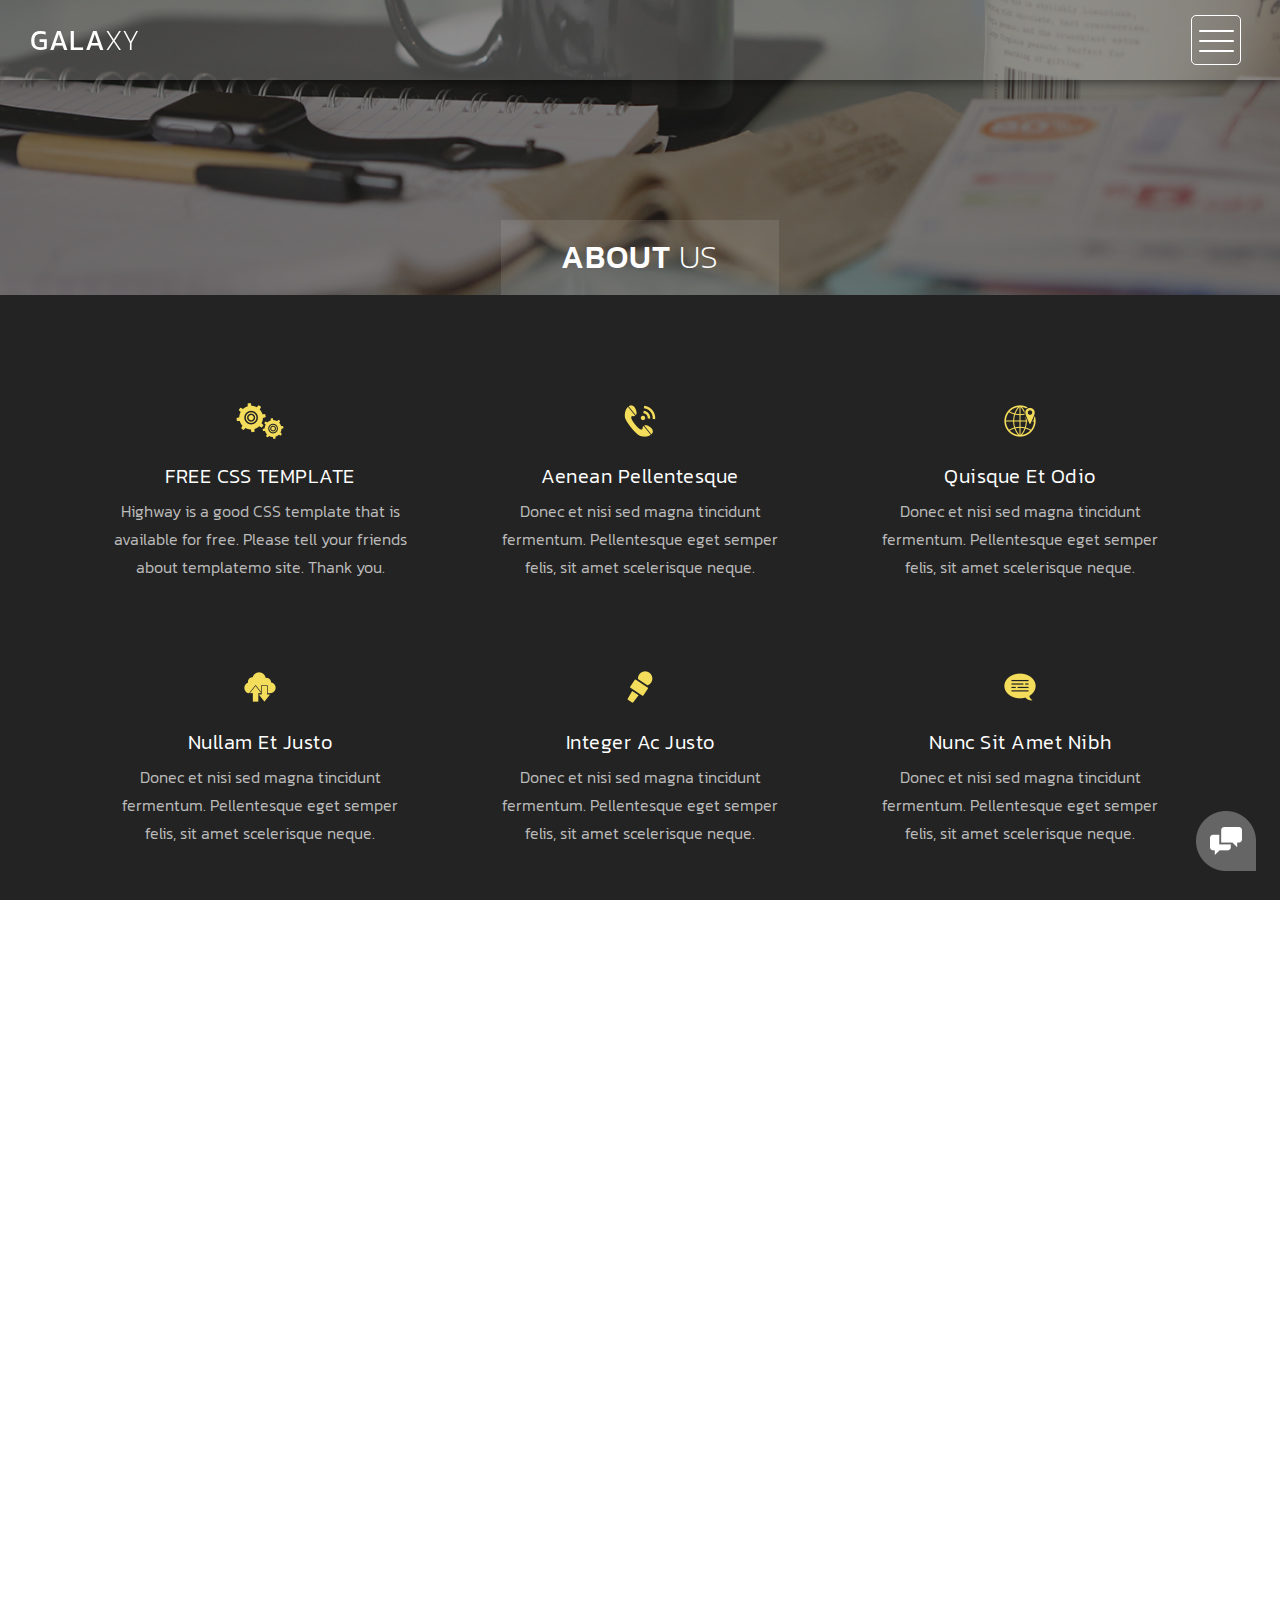
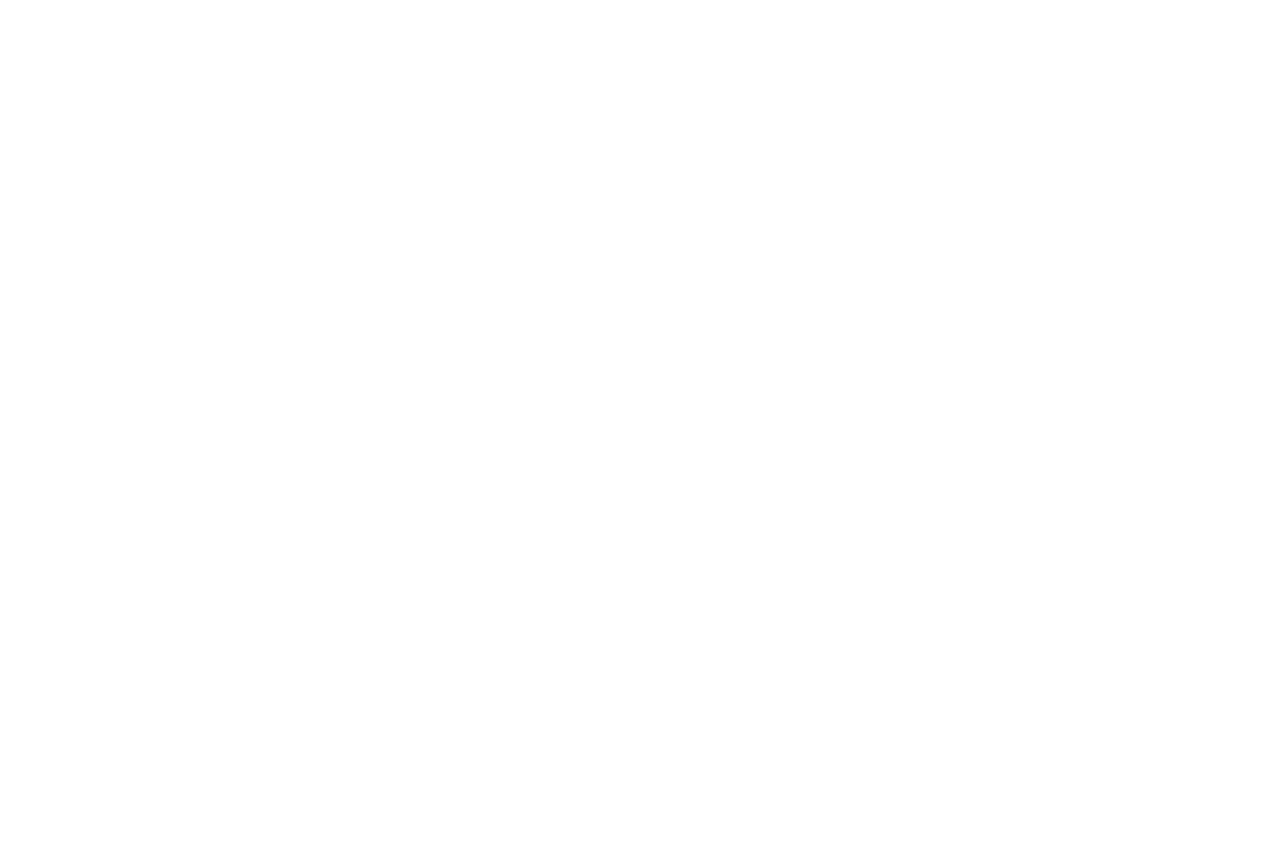
<file: about.html>
<!DOCTYPE html>
<html>
    <head>
        <meta charset="utf-8">
        <meta http-equiv="X-UA-Compatible" content="IE=edge,chrome=1">
        <title>About Highway - Free CSS Template</title>
<!-- 

Highway Template

https://templatemo.com/tm-520-highway

-->
        <meta name="description" content="">
        <meta name="viewport" content="width=device-width, initial-scale=1">
        <link rel="apple-touch-icon" href="apple-touch-icon.png">

        <link rel="stylesheet" href="css/bootstrap.min.css">
        <link rel="stylesheet" href="css/bootstrap-theme.min.css">
        <link rel="stylesheet" href="css/fontAwesome.css">
        <link rel="stylesheet" href="css/light-box.css">
        <link rel="stylesheet" href="css/templatemo-style.css">

        <link href="https://fonts.googleapis.com/css?family=Kanit:100,200,300,400,500,600,700,800,900" rel="stylesheet">

        <script src="js/vendor/modernizr-2.8.3-respond-1.4.2.min.js"></script>
    </head>

<body>

    <nav>
        <div class="logo">
            <a href="index.html">Gala<em>xy</em></a>
        </div>
      <div class="menu-icon">
        <span></span>
      </div>
    </nav>

    <div class="page-heading">
        <div class="container">
            <div class="heading-content">
                <h1>About <em>Us</em></h1>
            </div>
        </div>
    </div>


    <div class="services">
        <div class="container">
            <div class="col-md-4 col-sm-6">
                <div class="service-item">
                    <div class="icon">
                        <img src="img/service_1.png" alt="">
                    </div>
                    <div class="text">
                        <h4>FREE CSS TEMPLATE</h4>
                        <p>Highway is a good CSS template that is available for free. Please tell your friends about templatemo site. Thank you.</p>
                    </div>
                </div>
            </div>
            <div class="col-md-4 col-sm-6">
                <div class="service-item">
                    <div class="icon">
                        <img src="img/service_2.png" alt="">
                    </div>
                    <div class="text">
                        <h4>Aenean pellentesque</h4>
                        <p>Donec et nisi sed magna tincidunt fermentum. Pellentesque eget semper felis, sit amet scelerisque neque.</p>
                    </div>
                </div>
            </div>
            <div class="col-md-4 col-sm-6">
                <div class="service-item">
                    <div class="icon">
                        <img src="img/service_3.png" alt="">
                    </div>
                    <div class="text">
                        <h4>Quisque et odio</h4>
                        <p>Donec et nisi sed magna tincidunt fermentum. Pellentesque eget semper felis, sit amet scelerisque neque.</p>
                    </div>
                </div>
            </div>
            <div class="col-md-4 col-sm-6">
                <div class="service-item">
                    <div class="icon">
                        <img src="img/service_4.png" alt="">
                    </div>
                    <div class="text">
                        <h4>Nullam et justo</h4>
                        <p>Donec et nisi sed magna tincidunt fermentum. Pellentesque eget semper felis, sit amet scelerisque neque.</p>
                    </div>
                </div>
            </div>
            <div class="col-md-4 col-sm-6">
                <div class="service-item">
                    <div class="icon">
                        <img src="img/service_5.png" alt="">
                    </div>
                    <div class="text">
                        <h4>Integer ac justo</h4>
                        <p>Donec et nisi sed magna tincidunt fermentum. Pellentesque eget semper felis, sit amet scelerisque neque.</p>
                    </div>
                </div>
            </div>
            <div class="col-md-4 col-sm-6">
                <div class="service-item">
                    <div class="icon">
                        <img src="img/service_6.png" alt="">
                    </div>
                    <div class="text">
                        <h4>Nunc sit amet nibh</h4>
                        <p>Donec et nisi sed magna tincidunt fermentum. Pellentesque eget semper felis, sit amet scelerisque neque.</p>
                    </div>
                </div>
            </div>
        </div>
    </div>


    <div class="more-about-us">
        <div class="container">
            <div class="col-md-5 col-md-offset-7">
                <div class="content">
                    <h2>Aenean vehicula tincidunt</h2>
                    <span>Donec et nisi sed</span>
                    <p>Vivamus vitae libero euismod, pretium magna a, vulputate metus. Curabitur et arcu felis. Praesent aliquet lectus in purus viverra varius. 
                    <br><br>Suspendisse et rutrum nisl. Phasellus porttitor metus vel justo blandit, in finibus neque elementum. Nullam semper, turpis quis egestas consequat, dui eros tristique lectus, ac euismod ex quam id mauris.</p>
                    <div class="simple-btn">
                        <a href="#">Continue Reading</a>
                    </div>
                </div>
            </div>
        </div>
    </div>


    <div class="pricing-tables">
        <div class="container">
            <div class="col-md-4 col-sm-6">
                <div class="table-item">
                    <h4>$250/mo</h4>
                    <span>Starter Plan</span>
                    <ul>
                    	<li>Xeon 8 Cores 3.2GHz</li>
                        <li>RAM 32 GB</li>
                        <li>10 TB RAID 1</li>
                        <li>1,000 TB Transfer</li>
                        <li>24-hour Support</li>
                    </ul>
                    <div class="simple-btn">
                        <a href="#">Details</a>
                    </div>
                </div>
            </div>
            <div class="col-md-4 col-sm-6">
                <div class="table-item premium-item">
                    <h4>$420/mo</h4>
                    <span>Standard Plan</span>
                    <ul>
                        <li>Xeon 16 Cores 3.2GHz</li>
                        <li>RAM 64 GB</li>
                        <li>20 TB RAID 1</li>
                        <li>2,000 TB Transfer</li>
                        <li>15-minute Quick Support</li>
                    </ul>
                    <div class="simple-btn">
                        <a href="#">Details</a>
                    </div>
                </div>
            </div>
            <div class="col-md-4 col-sm-6">
                <div class="table-item">
                    <h4>$750/mo</h4>
                    <span>Premium Plan</span>
                    <ul>
                        <li>Xeon 32 Cores 3.2GHz</li>
                        <li>RAM 128 GB</li>
                        <li>10 TB SSD RAID 10</li>
                        <li>6,000 TB Transfer</li>
                        <li>1-minute Instant Support</li>
                    </ul>
                    <div class="simple-btn">
                        <a href="#">Details</a>
                    </div>
                </div>
            </div>
        </div>
    </div>


    <footer>
        <div class="container-fluid">
            <div class="col-md-12">
                <p>Copyright &copy; 2018 Company Name 
    
    | Designed by TemplateMo</p>
            </div>
        </div>
    </footer>


      <!-- Modal button -->
    <div class="popup-icon">
      <button id="modBtn" class="modal-btn"><img src="img/contact-icon.png" alt=""></button>
    </div>  

    <!-- Modal -->
    <div id="modal" class="modal">
      <!-- Modal Content -->
      <div class="modal-content">
        <!-- Modal Header -->
        <div class="modal-header">
          <h3 class="header-title">Say hello to <em>Highway</em></h3>
          <div class="close-btn"><img src="img/close_contact.png" alt=""></div>    
        </div>
        <!-- Modal Body -->
        <div class="modal-body">
          <div class="col-md-6 col-md-offset-3">
            <form id="contact" action="" method="post">
                <div class="row">
                    <div class="col-md-12">
                      <fieldset>
                        <input name="name" type="text" class="form-control" id="name" placeholder="Your name..." required="">
                      </fieldset>
                    </div>
                    <div class="col-md-12">
                      <fieldset>
                        <input name="email" type="email" class="form-control" id="email" placeholder="Your email..." required="">
                      </fieldset>
                    </div>
                    <div class="col-md-12">
                      <fieldset>
                        <textarea name="message" rows="6" class="form-control" id="message" placeholder="Your message..." required=""></textarea>
                      </fieldset>
                    </div>
                    <div class="col-md-12">
                      <fieldset>
                        <button type="submit" id="form-submit" class="btn">Send Message Now</button>
                      </fieldset>
                    </div>
                </div>
            </form>
          </div>
        </div>
      </div>
    </div>

    

    <section class="overlay-menu">
      <div class="container">
        <div class="row">
          <div class="main-menu">
              <ul>
                  <li>
                      <a href="index.html">Home - Full-width</a>
                  </li>
                  <li>
                      <a href="masonry.html">Home - Masonry</a>
                  </li>
                  <li>
                      <a href="grid.html">Home - Small-width</a>
                  </li>
                  <li>
                      <a href="about.html">About Us</a>
                  </li>
                  <li>
                      <a href="blog.html">Blog Entries</a>
                  </li>
                  <li>
                      <a href="single-post.html">Single Post</a>
                  </li>
              </ul>
              <p>We create awesome templates for you</p>
          </div>
        </div>
      </div>
    </section>

    <script src="https://ajax.googleapis.com/ajax/libs/jquery/1.11.2/jquery.min.js"></script>
    <script>window.jQuery || document.write('<script src="js/vendor/jquery-1.11.2.min.js"><\/script>')</script>

    <script src="js/vendor/bootstrap.min.js"></script>
    
    <script src="js/plugins.js"></script>
    <script src="js/main.js"></script>

</body>
</html>
</file>
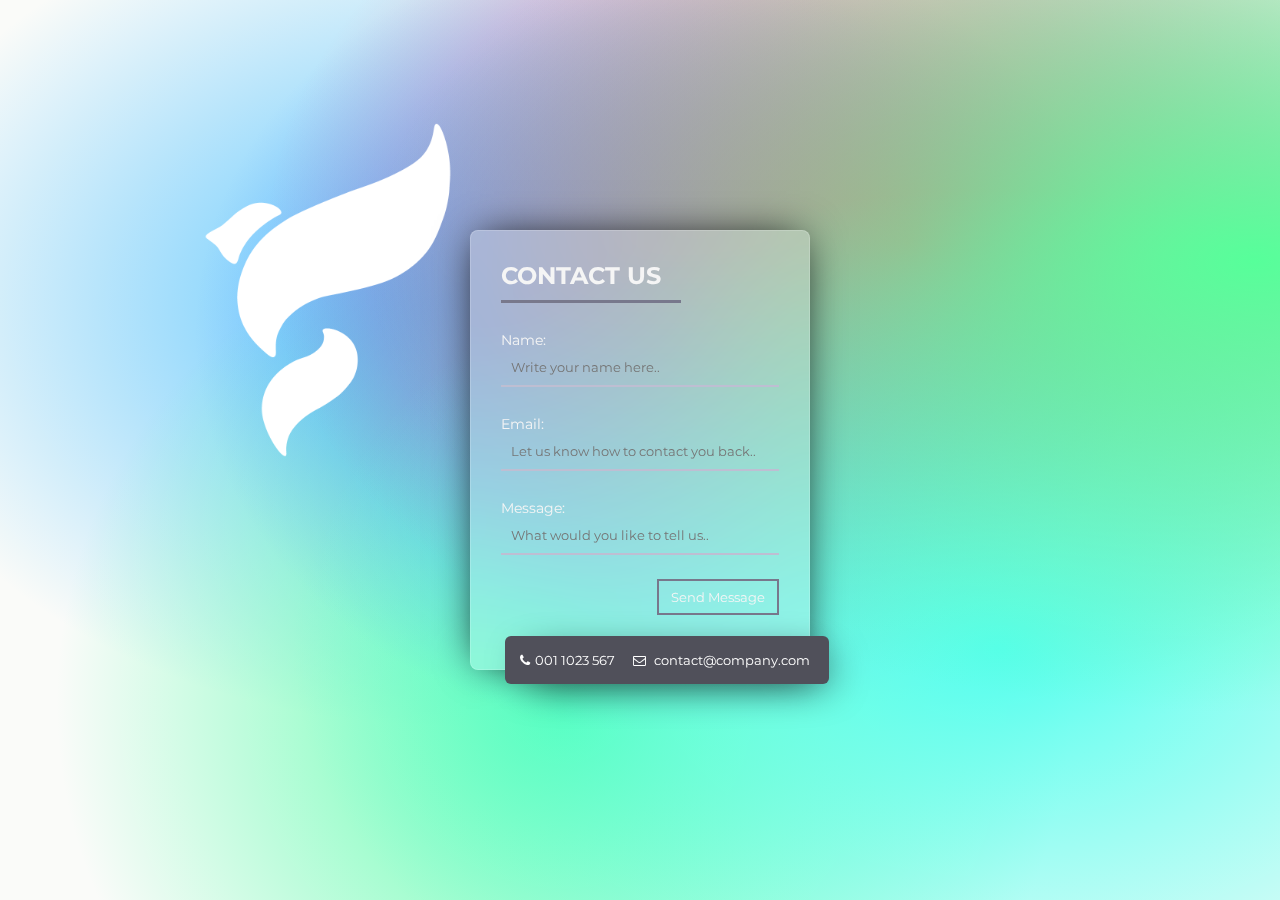
<file: contact.html>
<!DOCTYPE html>
<html lang="en">
<head>
    <meta charset="UTF-8">
    <meta name="viewport" content="width=device-width, initial-scale=1.0">
    <title>Darzine | Contact us</title>
    <link rel="stylesheet" href="contactstyle.css">
    <link rel="stylesheet" href="https://cdnjs.cloudflare.com/ajax/libs/font-awesome/4.5.0/css/font-awesome.min.css">
    <link rel="preconnect" href="https://fonts.googleapis.com">
    <link rel="preconnect" href="https://fonts.gstatic.com" crossorigin>
   <link href="https://fonts.googleapis.com/css2?family=Montserrat:ital,wght@0,100..900;1,100..900&display=swap" rel="stylesheet">


</head>
<body>
    <img src="DR logo-03.png" style="max-width: 400px; position: absolute; filter: invert(1); top: 10%; left: 10%;">
    
    <section>
   
        
    <form class="form">
        <h2>CONTACT US</h2>
        <p type="Name:"><input placeholder="Write your name here.."></input></p>
        <p type="Email:"><input placeholder="Let us know how to contact you back.."></input></p>
        <p type="Message:"><input placeholder="What would you like to tell us.."></input></p>
                      <button>Send Message</button>
        <div>
          <span class="fa fa-phone"></span>001 1023 567
          <span class="fa fa-envelope-o"></span> contact@company.com
        </div>
      </form>
     
    </section>
    

 
</body>
</html>
</file>
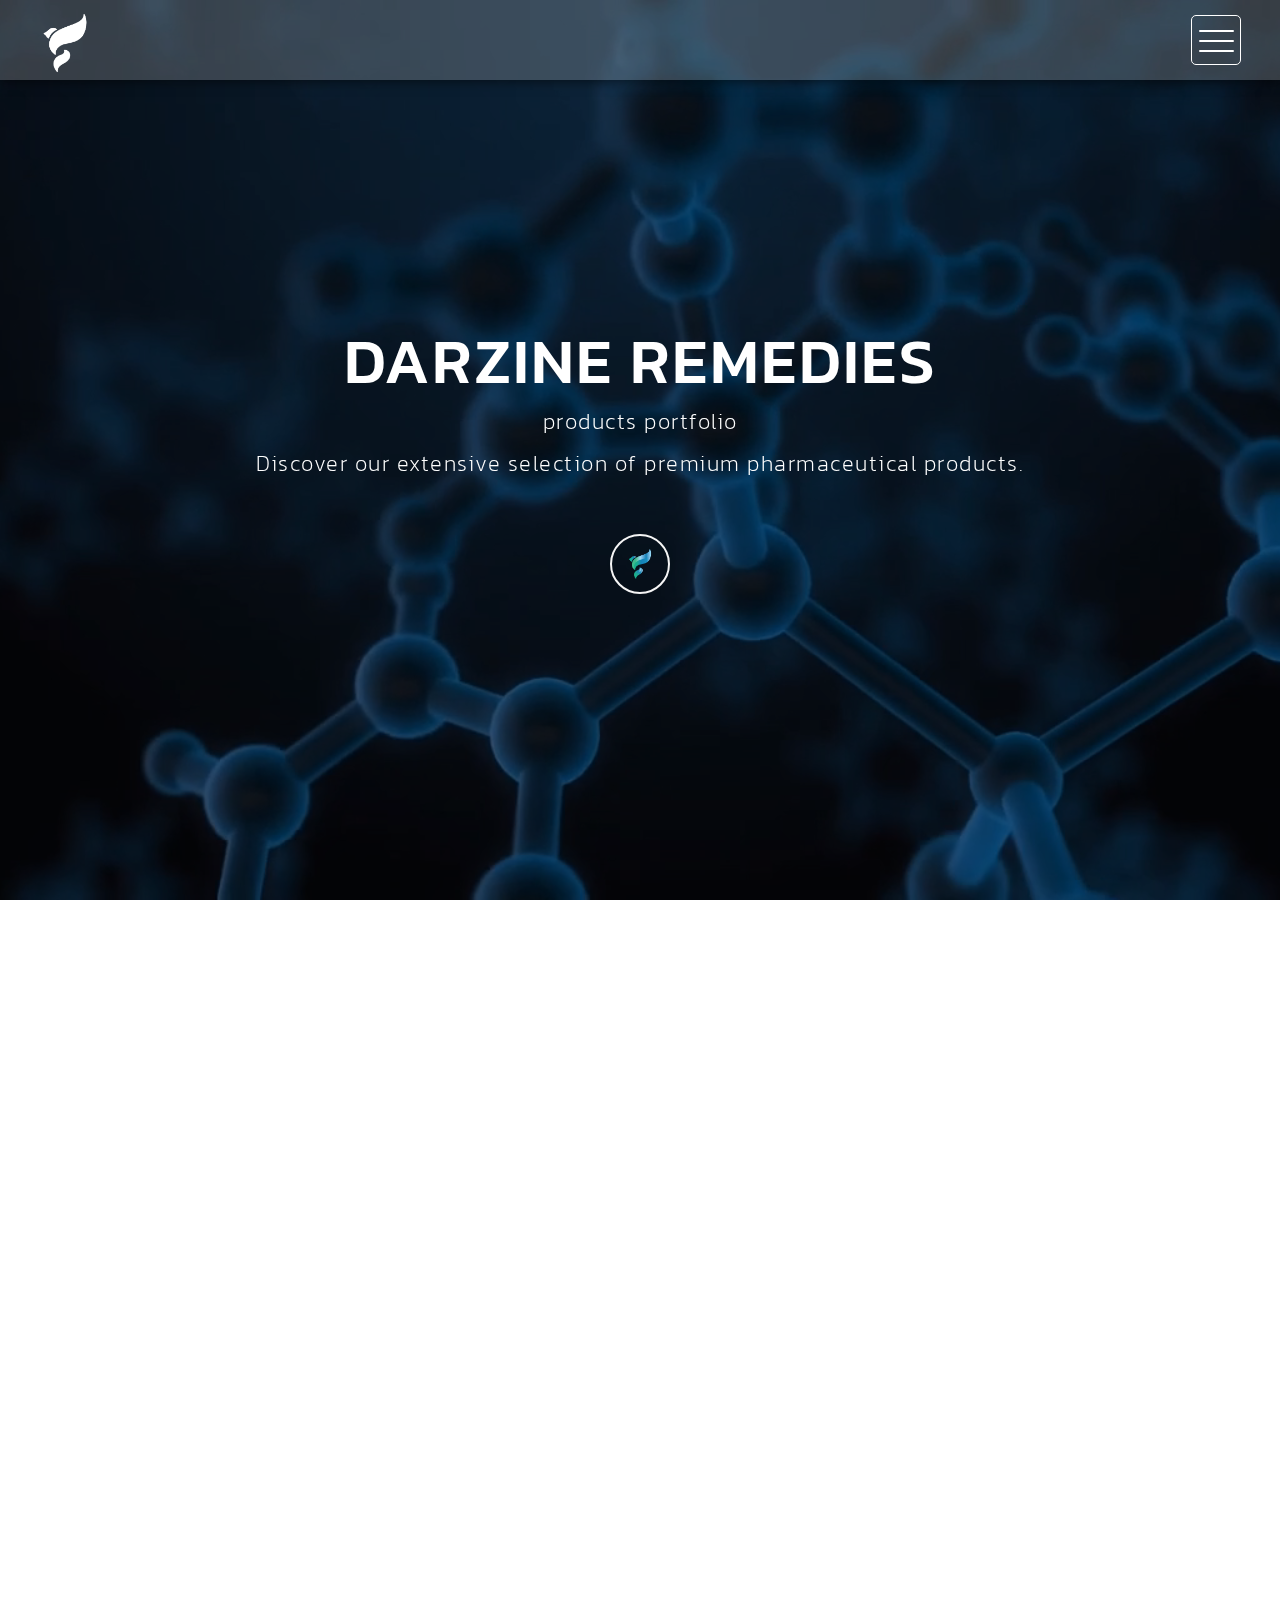
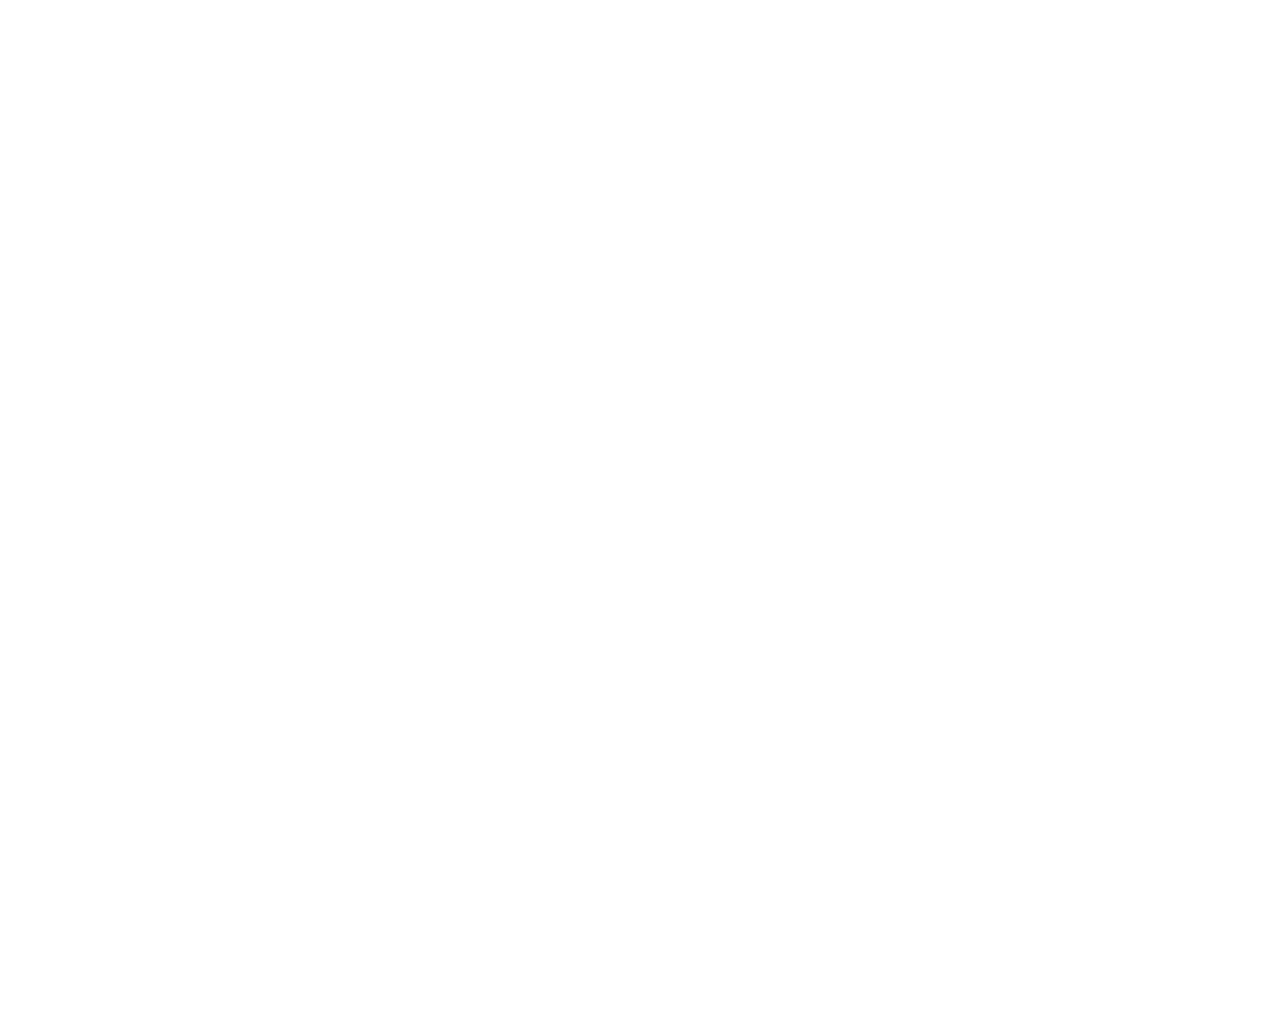
<file: products.html>
<!DOCTYPE html>
<html>
    <head>
        <meta charset="utf-8">
        <meta http-equiv="X-UA-Compatible" content="IE=edge,chrome=1">
        <title>Darzine | Products</title>
    
        <meta name="description" content="">
        <meta name="viewport" content="width=device-width, initial-scale=1">
        <link rel="apple-touch-icon" href="apple-touch-icon.png">

        <link rel="stylesheet" href="css/bootstrap.min.css">
        <link rel="stylesheet" href="css/bootstrap-theme.min.css">
        <link rel="stylesheet" href="css/fontAwesome.css">
        <link rel="stylesheet" href="css/light-box.css">
        <link rel="stylesheet" href="css/templatemo-style.css">

        <link href="https://fonts.googleapis.com/css?family=Kanit:100,200,300,400,500,600,700,800,900" rel="stylesheet">

        <script src="js/vendor/modernizr-2.8.3-respond-1.4.2.min.js"></script>
    </head>

<body>

    <nav>
        <div class="logo">
            <a href="index.html">
              <img src="DR logo-03.png" style="width: 70px; height: auto; filter: invert(1);">
            </a>
        </div>
      <div class="menu-icon">
        <span></span>
      </div>
    </nav>

    <div id="video-container">
        <div class="video-overlay"></div>
        <div class="video-content">
            <div class="inner">
              <h1>Darzine Remedies</h1>
              <p>products portfolio</p>
              <p>Discover our extensive selection of premium pharmaceutical products.</p>
                <div class="scroll-icon">
                    <a class="scrollTo" data-scrollTo="masonry" href="#"><img src="DR logo-02.png" alt="" style="width: 60px; height: auto; border: 2px solid whitesmoke; border-radius: 50%; padding: 10px"></a>
                </div>    
            </div>
        </div>
        <video autoplay="" loop="" muted>
        	<source src="img/vidbg.mp4" type="video/mp4" />
        </video>
    </div>


    <div class="masonry-portfolio" id="masonry">
        <div class="container-fluid">
            <div class="masonry">
                <div class="item first-item col-md-4 col-sm-6 col-xs-12">
                  <a href="img/masonry1.png" data-lightbox="image-1"><div class="thumb">
                      <div class="hover-effect">
                          <div class="hover-content">
                              <h1>Succulents <em>chambray</em></h1>
                              <p>Awesome Subtittle Goes Here</p>
                          </div>
                      </div>
                      <div class="image">
                          <img src="img/masonry1.png">
                      </div>
                  </div></a>
                </div>
                <div class="item col-md-4 col-sm-6 col-xs-12">
                  <a href="img/masonry2.png" data-lightbox="image-1"><div class="thumb">
                      <div class="hover-effect">
                          <div class="hover-content">
                              <h1>Biodiesel <em>squid</em></h1>
                              <p>Awesome Subtittle Goes Here</p>
                          </div>
                      </div>
                      <div class="image">
                          <img src="img/masonry2.png">
                      </div>
                  </div></a>
                </div>
                <div class="item col-md-4 col-sm-6 col-xs-12">
                  <a href="img/masonry3.png" data-lightbox="image-1"><div class="thumb">
                      <div class="hover-effect">
                          <div class="hover-content">
                              <h1>raclette <em>taxidermy</em></h1>
                              <p>Awesome Subtittle Goes Here</p>
                          </div>
                      </div>
                      <div class="image">
                          <img src="img/masonry3.png">
                      </div>
                  </div></a>
                </div>
                <div class="item col-md-4 col-sm-6 col-xs-12">
                  <a href="img/masonry4.png" data-lightbox="image-1"><div class="thumb">
                      <div class="hover-effect">
                          <div class="hover-content">
                              <h1>freegan <em>aesthetic</em></h1>
                              <p>Awesome Subtittle Goes Here</p>
                          </div>
                      </div>
                      <div class="image">
                          <img src="img/masonry4.png">
                      </div>
                  </div></a>
                </div>
                <div class="item col-md-4 col-sm-6 col-xs-12">
                  <a href="img/big_portfolio_item_6.png" data-lightbox="image-1"><div class="thumb">
                      <div class="hover-effect">
                          <div class="hover-content">
                              <h1>taiyaki <em>vegan</em></h1>
                              <p>Awesome Subtittle Goes Here</p>
                          </div>
                      </div>
                      <div class="image">
                          <img src="img/masonry5.png">
                      </div>
                  </div></a>
                </div>
                <div class="item col-md-4 col-sm-6 col-xs-12">
                  <a href="img/big_portfolio_item_9.png" data-lightbox="image-1"><div class="thumb">
                      <div class="hover-effect">
                          <div class="hover-content">
                              <h1>disrupt <em>street</em></h1>
                              <p>Awesome Subtittle Goes Here</p>
                          </div>
                      </div>
                      <div class="image">
                          <img src="img/masonry_item_6.png">
                      </div>
                  </div></a>
                </div>
                <div class="item last-item col-md-8 col-sm-6 col-xs-12">
                  <a href="img/big_portfolio_item_4.png" data-lightbox="image-1"><div class="thumb">
                      <div class="hover-effect">
                          <div class="hover-content">
                              <h1>humblebrag <em>brunch</em></h1>
                              <p>Awesome Subtittle Goes Here</p>
                          </div>
                      </div>
                      <div class="image">
                          <img src="img/masonry_item_7.png">
                      </div>
                  </div></a>
                </div>
                <div class="item first-item col-md-4 col-sm-6 col-xs-12">
                    <a href="img/big_portfolio_item_1.png" data-lightbox="image-1"><div class="thumb">
                        <div class="hover-effect">
                            <div class="hover-content">
                                <h1>Succulents <em>chambray</em></h1>
                                <p>Awesome Subtittle Goes Here</p>
                            </div>
                        </div>
                        <div class="image">
                            <img src="img/masonry_item_1.png">
                        </div>
                    </div></a>
                  </div>
                  <div class="item col-md-4 col-sm-6 col-xs-12">
                    <a href="img/big_portfolio_item_2.png" data-lightbox="image-1"><div class="thumb">
                        <div class="hover-effect">
                            <div class="hover-content">
                                <h1>Biodiesel <em>squid</em></h1>
                                <p>Awesome Subtittle Goes Here</p>
                            </div>
                        </div>
                        <div class="image">
                            <img src="img/masonry_item_2.png">
                        </div>
                    </div></a>
                  </div>
                  <div class="item col-md-4 col-sm-6 col-xs-12">
                    <a href="img/big_portfolio_item_3.png" data-lightbox="image-1"><div class="thumb">
                        <div class="hover-effect">
                            <div class="hover-content">
                                <h1>raclette <em>taxidermy</em></h1>
                                <p>Awesome Subtittle Goes Here</p>
                            </div>
                        </div>
                        <div class="image">
                            <img src="img/masonry_item_3.png">
                        </div>
                    </div></a>
                  </div>
                  <div class="item col-md-4 col-sm-6 col-xs-12">
                    <a href="img/big_portfolio_item_5.png" data-lightbox="image-1"><div class="thumb">
                        <div class="hover-effect">
                            <div class="hover-content">
                                <h1>freegan <em>aesthetic</em></h1>
                                <p>Awesome Subtittle Goes Here</p>
                            </div>
                        </div>
                        <div class="image">
                            <img src="img/masonry_item_4.png">
                        </div>
                    </div></a>
                  </div>
                  <div class="item col-md-4 col-sm-6 col-xs-12">
                    <a href="img/big_portfolio_item_6.png" data-lightbox="image-1"><div class="thumb">
                        <div class="hover-effect">
                            <div class="hover-content">
                                <h1>taiyaki <em>vegan</em></h1>
                                <p>Awesome Subtittle Goes Here</p>
                            </div>
                        </div>
                        <div class="image">
                            <img src="img/masonry_item_5.png">
                        </div>
                    </div></a>
                  </div>
                  
            </div>
        </div>
    </div>

    <footer>
        <div class="container-fluid">
            <div class="col-md-12">
                <p>Copyright &copy; 2011 Darzine Remedies Pvt Ltd
    
    | Designed by adver</p>
            </div>
        </div>
    </footer>

    <section class="overlay-menu">
      <div class="container">
        <div class="row">
          <div class="main-menu">
              <ul>
                  <li>
                      <a href="index.html">Home</a>
                  </li>
                  <li>
                      <a href="blog.html">Blogs</a>
                  </li>
                  <li>
                      <a href="products.html">Products</a>
                  </li>
                  <li>
                      <a href="careers.html">Careers</a>
                  </li>
                  <li>
                      <a href="contact.html">Contact</a>
                  </li>
                
              </ul>
              <p></p>
          </div>
        </div>
      </div>
    </section>

    <script src="https://ajax.googleapis.com/ajax/libs/jquery/1.11.2/jquery.min.js"></script>
    <script>window.jQuery || document.write('<script src="js/vendor/jquery-1.11.2.min.js"><\/script>')</script>

    <script src="js/vendor/bootstrap.min.js"></script>
    
    <script src="js/plugins.js"></script>
    <script src="js/main.js"></script>

</body>
</html>
</file>
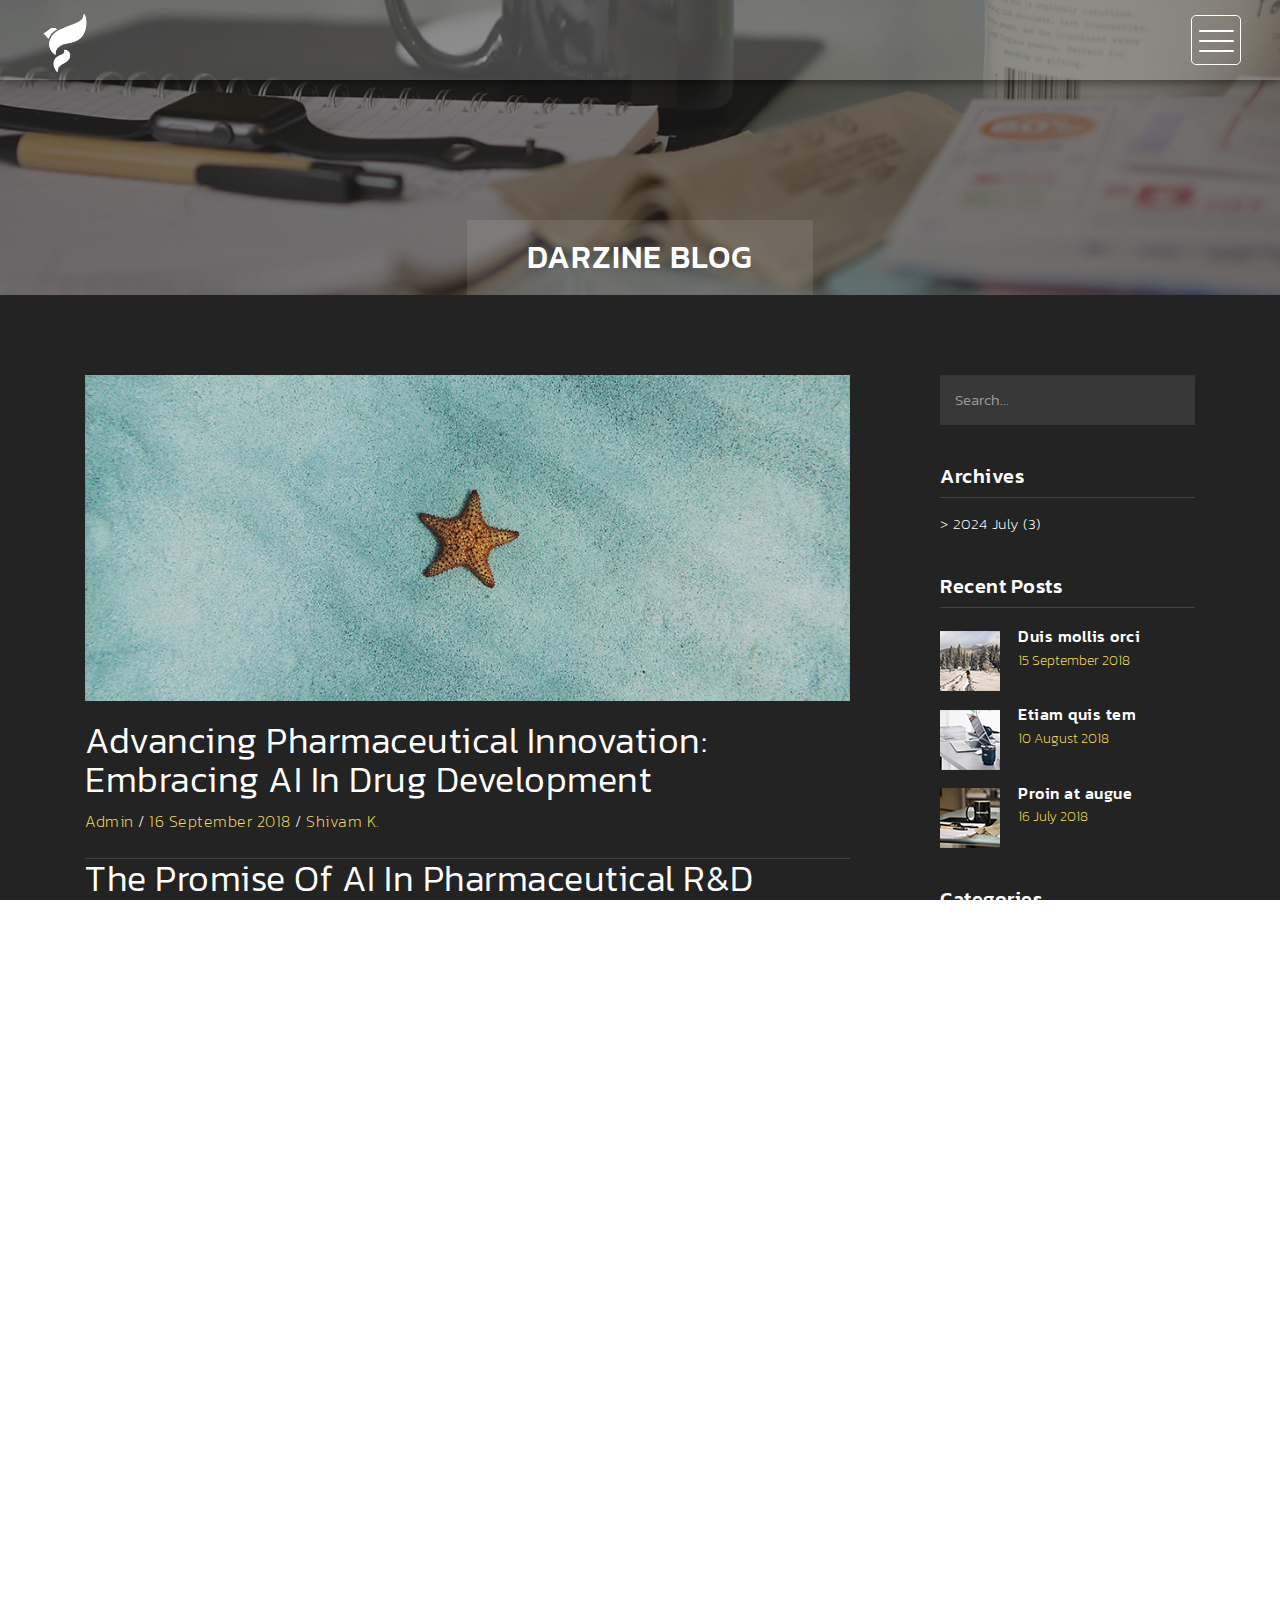
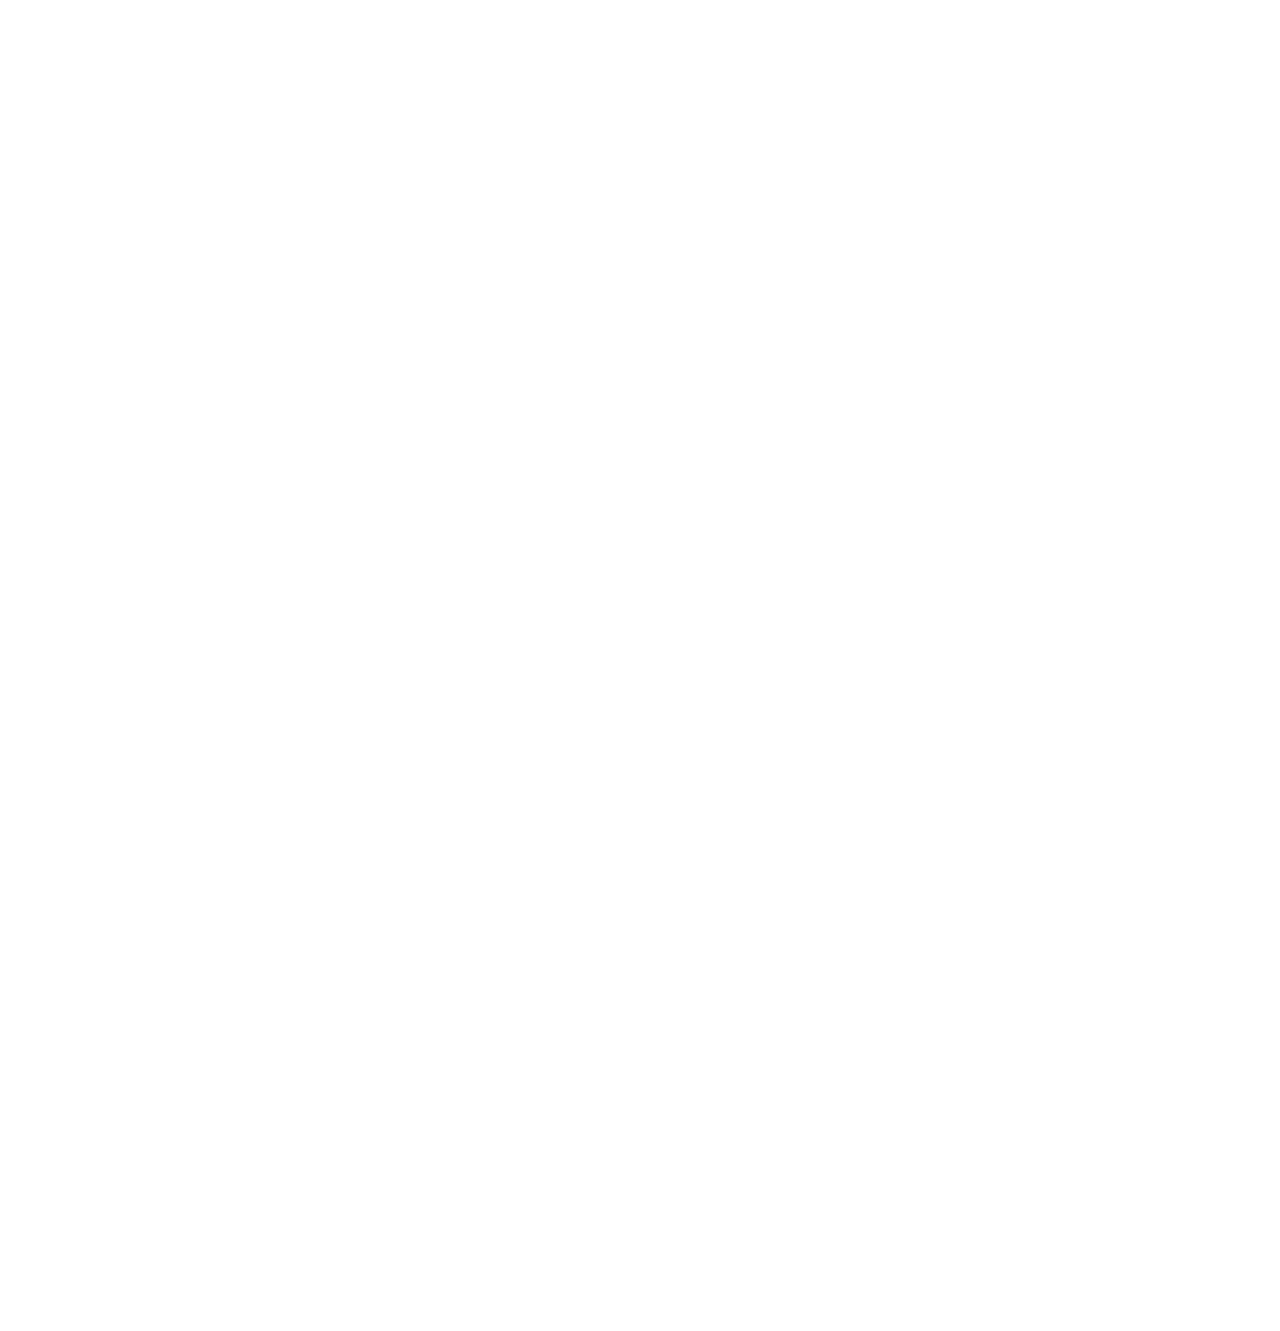
<file: single-post.html>
<!DOCTYPE html>
<html>
    <head>
        <meta charset="utf-8">
        <meta http-equiv="X-UA-Compatible" content="IE=edge,chrome=1">
        <title>DARZINE Remedies:Advancing Pharmaceutical Innovation: Embracing AI in Drug Development </title>

        <meta name="description" content="">
        <meta name="viewport" content="width=device-width, initial-scale=1">
        <link rel="apple-touch-icon" href="apple-touch-icon.png">

        <link rel="stylesheet" href="css/bootstrap.min.css">
        <link rel="stylesheet" href="css/bootstrap-theme.min.css">
        <link rel="stylesheet" href="css/fontAwesome.css">
        <link rel="stylesheet" href="css/light-box.css">
        <link rel="stylesheet" href="css/templatemo-style.css">

        <link href="https://fonts.googleapis.com/css?family=Kanit:100,200,300,400,500,600,700,800,900" rel="stylesheet">

        <script src="js/vendor/modernizr-2.8.3-respond-1.4.2.min.js"></script>
    </head>

<body>
  

    <nav>
        <div class="logo">
            <a href="index.html">  <img src="DR logo-03.png" style="width: 70px; height: auto; filter: invert(1);"></a>
        </div>
      <div class="menu-icon">
        <span></span>
      </div>
    </nav>

    <div class="page-heading">
        <div class="container">
            <div class="heading-content">
                <h1>DARZINE blog</h1>
            </div>
        </div>
    </div>


    <div class="blog-entries">
        <div class="container">
            <div class="col-md-9">
                <div class="blog-posts">
                    <div class="row">
                        <div class="col-md-12">
                            <div class="single-blog-post">
                                <img src="img/blog_post_1.png" alt="">
                                <div class="text-content">
                                    <h2>Advancing Pharmaceutical Innovation: Embracing AI in Drug Development</h2>
                                    <span><a href="#">Admin</a> / <a href="#">16 September 2018</a> / <a href="#" name="author">Shivam K.</a></span>

                                    <h2>The Promise of AI in Pharmaceutical R&amp;D</h2>
                                
                                    <p>Artificial Intelligence has swiftly moved from the realm of science fiction to become a pivotal tool in pharmaceutical research and development. With its ability to analyze vast amounts of data and identify patterns that humans might overlook, AI is revolutionizing the way we discover and develop new drugs.</p>
                                
                                    <p>At Darzine Remedies, we're leveraging AI to accelerate the drug discovery process. By applying machine learning algorithms to genomic data, we can predict how specific compounds will interact with biological targets, significantly speeding up the identification of potential drug candidates. This not only reduces the time and cost traditionally associated with drug development but also enhances our ability to target diseases more precisely.</p>
                                
                                    <h2>Enhancing Precision Medicine</h2>
                                
                                    <p>Precision medicine is another area where AI is making a profound impact. By analyzing patient data—from genetic profiles to lifestyle factors—AI algorithms can tailor treatments to individual patients, maximizing efficacy while minimizing side effects. This personalized approach holds immense promise for improving patient outcomes and transforming the treatment landscape.</p>
                                
                                    <h2>AI-Powered Drug Repurposing</h2>
                                
                                    <p>Beyond new drug discovery, AI is also driving innovation in drug repurposing. By analyzing existing medications and their effects across different conditions, AI algorithms can identify new therapeutic uses for drugs already on the market. This not only accelerates the availability of treatments for underserved medical conditions but also represents a more sustainable approach to drug development.</p>
                                
                                    <h2>Challenges and Considerations</h2>
                                
                                    <p>While the potential of AI in pharmaceuticals is vast, it's not without its challenges. Ethical considerations, data privacy concerns, and the need for robust regulatory frameworks are crucial factors that must be navigated responsibly. At Darzine Remedies, we prioritize transparency, accountability, and patient safety in all our AI-driven initiatives.</p>
                                
                                    <h2>The Future of AI in Pharmaceuticals</h2>
                                
                                    <p>Looking ahead, the synergy between AI and pharmaceuticals holds limitless possibilities. From optimizing clinical trials to enhancing drug safety monitoring, AI will continue to redefine how we approach healthcare challenges. As pioneers in the field, Darzine Remedies remains committed to pushing the boundaries of innovation, ensuring that every patient benefits from the transformative potential of AI-driven healthcare solutions.</p>
                                
                                    <h2>Join Us on the Frontier of Innovation</h2>
                                
                                    <p>As we continue to embrace AI in drug development, Darzine Remedies invites collaboration and dialogue with industry partners, researchers, and healthcare providers. Together, we can harness the power of AI to unlock new therapies, improve patient outcomes, and shape the future of healthcare.</p>
                                
                                    <p>Stay tuned to our blog for more insights into how Darzine Remedies is leading the charge in pharmaceutical innovation. Together, let's build a healthier tomorrow, powered by AI and driven by our commitment to excellence.</p>
                                
                                    <p><strong>Discover more about Darzine Remedies and our commitment to innovation in pharmaceuticals. Contact us today to explore partnership opportunities and learn how we're transforming healthcare with AI.</strong></p>
                                
                                    <p><em>About Darzine Remedies</em></p>
                                    <p>Darzine Remedies is a leading pharmaceutical company dedicated to discovering, developing, and delivering innovative healthcare solutions that improve the lives of patients worldwide. With a focus on excellence and integrity, we strive to advance the frontiers of medicine through cutting-edge research and collaboration. For more information, visit <a href="[Darzine Remedies website link]">Darzine Remedies website link</a>.</p>
                                
                                    
                                    <br><br><a href="blog.html">Back to Blog</a></p>
                                    <div class="tags-share">
                                        <div class="row">
                                            <div class="col-md-6">
                                                <ul class="tags">
                                                    <li>Tags:</li>
                                                    <li><a href="#">life</a>,</li>
                                                    <li><a href="#">nature</a>,</li>
                                                    <li><a href="#">life is good</a></li>
                                                </ul>
                                            </div>
                                            <div class="col-md-6">
                                                <ul class="share">
                                                    <li>Share:</li>
                                                    <li><a href="#">facebook</a>,</li>
                                                    <li><a href="#">twitter</a>,</li>
                                                    <li><a href="#">behance</a></li>
                                                </ul>
                                            </div>
                                        </div>
                                    </div>
                                </div>
                            </div>
                        </div>
                    </div>
                </div>
            </div>
            <div class="col-md-3">
                <div class="side-bar">
                    <div class="search">
                        <fieldset>
                            <input name="search" type="text" class="form-control" id="search" placeholder="Search..." required="">
                        </fieldset>
                    </div>
                    <div class="archives">
                        <div class="sidebar-heding">
                            <h2>Archives</h2>
                        </div>
                        <ul>
                            <li><a href="blog.html">> 2024 July (3)</a></li>
                           <!--  <li><a href="#">> 2018 August (16)</a></li>
                            <li><a href="#">> 2018 July (5)</a></li>
                            <li><a href="#">> 2018 May (3)</a></li>
                            <li><a href="#">> 2018 February (27)</a></li>
                            <li><a href="#">> 2017 December (18)</a></li>
                            <li><a href="#">> 2017 November (12)</a></li> -->
                        </ul>
                    </div>
                    <div class="recent-posts">
                        <div class="sidebar-heding">
                            <h2>Recent Posts</h2>
                        </div>
                        <ul>
                            <li><a href="single-post.html">
                                <img src="img/recent_post_1.png" alt="Recent Post 1">
                                <div class="text">
                                    <h6>Duis mollis orci</h6>
                                    <span>15 September 2018</span>
                                </div>
                            </li></a>
                            <li><a href="single-post.html">
                                <img src="img/recent_post_2.png" alt="Recent Post 2">
                                <div class="text">
                                    <h6>Etiam quis tem</h6>
                                    <span>10 August 2018</span>
                                </div>
                            </li></a>
                            <li><a href="single-post.html">
                                <img src="img/recent_post_3.png" alt="Recent Post 3">
                                <div class="text">
                                    <h6>Proin at augue</h6>
                                    <span>16 July 2018</span>
                                </div>
                            </li></a>
                        </ul>
                    </div>
                    <div class="categories">
                        <div class="sidebar-heding">
                            <h2>Categories</h2>
                        </div>
                        <ul>
                            <li><a href="#">> Lifestyle (1)</a></li>
                          
                            <li><a href="#">> Nature (1)</a></li>
                            
                            <li><a href="#">> Science (1)</a></li>
                        </ul>
                    </div>
                    <div class="latest-gallery">
                        <div class="sidebar-heding">
                            <h2>Latest Gallery</h2>
                        </div>
                        <ul>
                            <li><a href="#"></a><img src="img/latest_gallery_1.png" alt=""></a></li>
                            <li><a href="#"></a><img src="img/latest_gallery_2.png" alt=""></a></li>
                            <li><a href="#"></a><img src="img/latest_gallery_3.png" alt=""></a></li>
                            <li><a href="#"></a><img src="img/latest_gallery_4.png" alt=""></a></li>
                            <li><a href="#"></a><img src="img/latest_gallery_5.png" alt=""></a></li>
                            <li><a href="#"></a><img src="img/latest_gallery_6.png" alt=""></a></li>
                            <li><a href="#"></a><img src="img/latest_gallery_7.png" alt=""></a></li>
                            <li><a href="#"></a><img src="img/latest_gallery_8.png" alt=""></a></li>
                        </ul>
                    </div>
                </div>
            </div>
        </div>
    </div>


    <footer>
        <div class="container-fluid">
            <div class="col-md-12">
                <p>Copyright &copy; 2011 Darzine Remedies
    
    | Made by Adver</p>
            </div>
        </div>
    </footer>



    <section class="overlay-menu">
      <div class="container">
        <div class="row">
          <div class="main-menu">
              <ul>
                  <li>
                      <a href="index.html">Home - Full-width</a>
                  </li>
                  <li>
                      <a href="masonry.html">Home - Masonry</a>
                  </li>
                  <li>
                      <a href="grid.html">Home - Small-width</a>
                  </li>
                  <li>
                      <a href="about.html">About Us</a>
                  </li>
                  <li>
                      <a href="blog.html">Blog Entries</a>
                  </li>
                  <li>
                      <a href="single-post.html">Single Post</a>
                  </li>
              </ul>
              <p>We create awesome templates for you</p>
          </div>
        </div>
      </div>
    </section>


    <script src="https://ajax.googleapis.com/ajax/libs/jquery/1.11.2/jquery.min.js"></script>
    <script>window.jQuery || document.write('<script src="js/vendor/jquery-1.11.2.min.js"><\/script>')</script>

    <script src="js/vendor/bootstrap.min.js"></script>
    
    <script src="js/plugins.js"></script>
    <script src="js/main.js"></script>

</body>
</html>
</file>
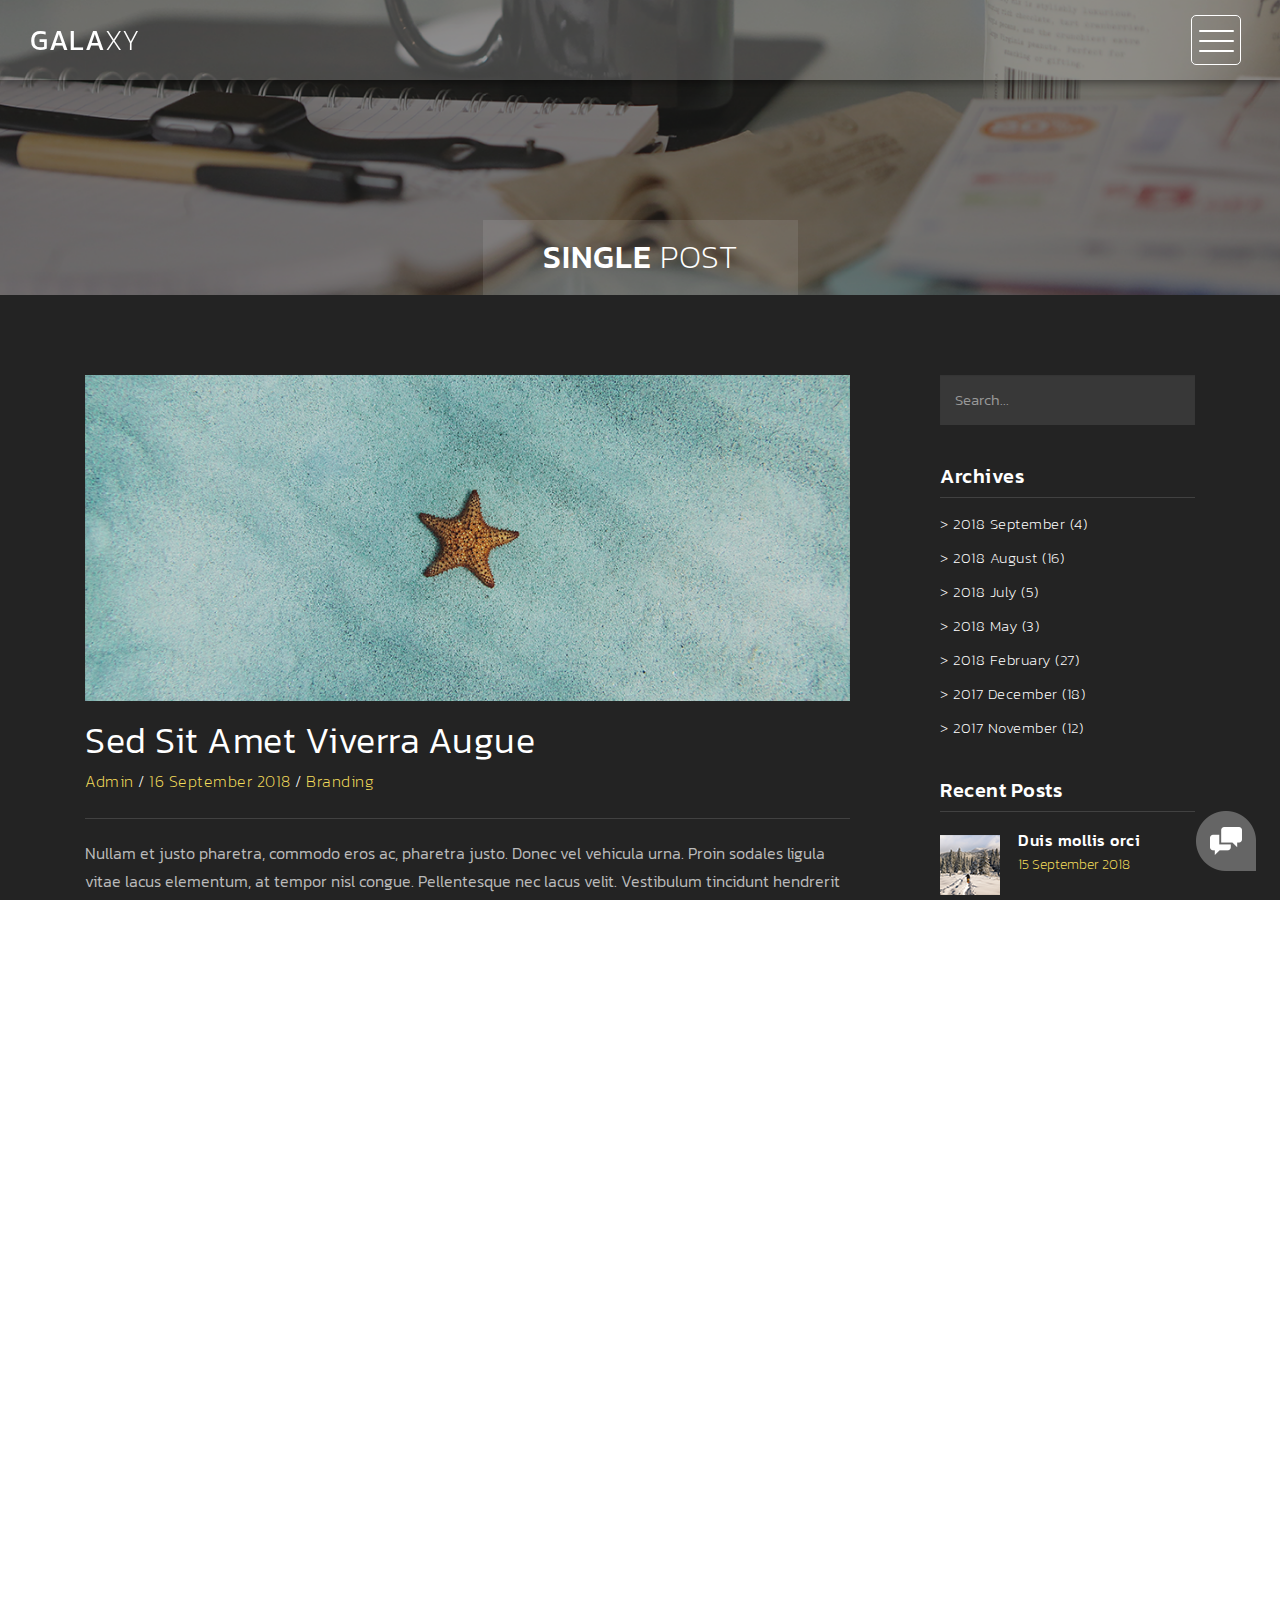
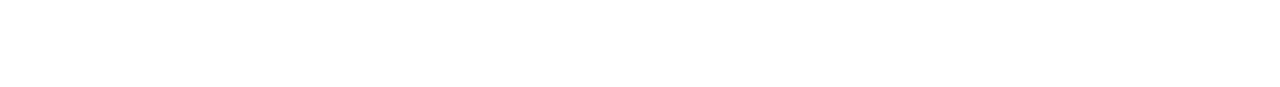
<file: blogs/single-post.html>
<!DOCTYPE html>
<html>
    <head>
        <meta charset="utf-8">
        <meta http-equiv="X-UA-Compatible" content="IE=edge,chrome=1">
        <title>Highway Single Post</title>
<!-- 

Highway Template

https://templatemo.com/tm-520-highway

-->
        <meta name="description" content="">
        <meta name="viewport" content="width=device-width, initial-scale=1">
        <link rel="apple-touch-icon" href="apple-touch-icon.png">

        <link rel="stylesheet" href="css/bootstrap.min.css">
        <link rel="stylesheet" href="css/bootstrap-theme.min.css">
        <link rel="stylesheet" href="css/fontAwesome.css">
        <link rel="stylesheet" href="css/light-box.css">
        <link rel="stylesheet" href="css/templatemo-style.css">

        <link href="https://fonts.googleapis.com/css?family=Kanit:100,200,300,400,500,600,700,800,900" rel="stylesheet">

        <script src="js/vendor/modernizr-2.8.3-respond-1.4.2.min.js"></script>
    </head>

<body>

    <nav>
        <div class="logo">
            <a href="index.html">Gala<em>xy</em></a>
        </div>
      <div class="menu-icon">
        <span></span>
      </div>
    </nav>

    <div class="page-heading">
        <div class="container">
            <div class="heading-content">
                <h1>Single <em>Post</em></h1>
            </div>
        </div>
    </div>


    <div class="blog-entries">
        <div class="container">
            <div class="col-md-9">
                <div class="blog-posts">
                    <div class="row">
                        <div class="col-md-12">
                            <div class="single-blog-post">
                                <img src="img/blog_post_1.png" alt="">
                                <div class="text-content">
                                    <h2>Sed sit amet viverra augue</h2>
                                    <span><a href="#">Admin</a> / <a href="#">16 September 2018</a> / <a href="#">Branding</a></span>
                                    <p>Nullam et justo pharetra, commodo eros ac, pharetra justo. Donec vel vehicula urna. Proin sodales ligula vitae lacus elementum, at tempor nisl congue. Pellentesque nec lacus velit. Vestibulum tincidunt hendrerit ante id sagittis. Phasellus sodales nibh mattis neque interdum viverra. Nam accumsan arcu id fringilla auctor. 
                                    <br><br>Suspendisse et rutrum nisl. Phasellus porttitor metus vel justo blandit, in finibus neque elementum. Nullam semper, turpis quis egestas consequat, dui eros tristique lectus, ac euismod ex quam id mauris. Nunc sit amet nibh sollicitudin, interdum nunc in, eleifend est.
                                    
                                	<br><br>Pellentesque vel dignissim libero, et sagittis elit. Nulla dignissim eleifend tellus, sed molestie risus rutrum non. Etiam lorem odio, convallis a arcu vel, bibendum molestie metus. Pellentesque imperdiet nisl ante, eu congue nisl suscipit id.
                                    <br><br><a href="blog.html">Back to Blog</a></p>
                                    <div class="tags-share">
                                        <div class="row">
                                            <div class="col-md-6">
                                                <ul class="tags">
                                                    <li>Tags:</li>
                                                    <li><a href="#">life</a>,</li>
                                                    <li><a href="#">nature</a>,</li>
                                                    <li><a href="#">life is good</a></li>
                                                </ul>
                                            </div>
                                            <div class="col-md-6">
                                                <ul class="share">
                                                    <li>Share:</li>
                                                    <li><a href="#">facebook</a>,</li>
                                                    <li><a href="#">twitter</a>,</li>
                                                    <li><a href="#">behance</a></li>
                                                </ul>
                                            </div>
                                        </div>
                                    </div>
                                </div>
                            </div>
                        </div>
                    </div>
                </div>
            </div>
            <div class="col-md-3">
                <div class="side-bar">
                    <div class="search">
                        <fieldset>
                            <input name="search" type="text" class="form-control" id="search" placeholder="Search..." required="">
                        </fieldset>
                    </div>
                    <div class="archives">
                        <div class="sidebar-heding">
                            <h2>Archives</h2>
                        </div>
                        <ul>
                            <li><a href="#">> 2018 September (4)</a></li>
                            <li><a href="#">> 2018 August (16)</a></li>
                            <li><a href="#">> 2018 July (5)</a></li>
                            <li><a href="#">> 2018 May (3)</a></li>
                            <li><a href="#">> 2018 February (27)</a></li>
                            <li><a href="#">> 2017 December (18)</a></li>
                            <li><a href="#">> 2017 November (12)</a></li>
                        </ul>
                    </div>
                    <div class="recent-posts">
                        <div class="sidebar-heding">
                            <h2>Recent Posts</h2>
                        </div>
                        <ul>
                            <li><a href="single-post.html">
                                <img src="img/recent_post_1.png" alt="Recent Post 1">
                                <div class="text">
                                    <h6>Duis mollis orci</h6>
                                    <span>15 September 2018</span>
                                </div>
                            </li></a>
                            <li><a href="single-post.html">
                                <img src="img/recent_post_2.png" alt="Recent Post 2">
                                <div class="text">
                                    <h6>Etiam quis tem</h6>
                                    <span>10 August 2018</span>
                                </div>
                            </li></a>
                            <li><a href="single-post.html">
                                <img src="img/recent_post_3.png" alt="Recent Post 3">
                                <div class="text">
                                    <h6>Proin at augue</h6>
                                    <span>16 July 2018</span>
                                </div>
                            </li></a>
                        </ul>
                    </div>
                    <div class="categories">
                        <div class="sidebar-heding">
                            <h2>Categories</h2>
                        </div>
                        <ul>
                            <li><a href="#">> Lifestyle (7)</a></li>
                            <li><a href="#">> Branding (9)</a></li>
                            <li><a href="#">> Nature (14)</a></li>
                            <li><a href="#">> Work Stuff (6)</a></li>
                            <li><a href="#">> Science (5)</a></li>
                        </ul>
                    </div>
                    <div class="latest-gallery">
                        <div class="sidebar-heding">
                            <h2>Latest Gallery</h2>
                        </div>
                        <ul>
                            <li><a href="#"></a><img src="img/latest_gallery_1.png" alt=""></a></li>
                            <li><a href="#"></a><img src="img/latest_gallery_2.png" alt=""></a></li>
                            <li><a href="#"></a><img src="img/latest_gallery_3.png" alt=""></a></li>
                            <li><a href="#"></a><img src="img/latest_gallery_4.png" alt=""></a></li>
                            <li><a href="#"></a><img src="img/latest_gallery_5.png" alt=""></a></li>
                            <li><a href="#"></a><img src="img/latest_gallery_6.png" alt=""></a></li>
                            <li><a href="#"></a><img src="img/latest_gallery_7.png" alt=""></a></li>
                            <li><a href="#"></a><img src="img/latest_gallery_8.png" alt=""></a></li>
                        </ul>
                    </div>
                </div>
            </div>
        </div>
    </div>


    <footer>
        <div class="container-fluid">
            <div class="col-md-12">
                <p>Copyright &copy; 2018 Company Name 
    
    | Designed by TemplateMo</p>
            </div>
        </div>
    </footer>


      <!-- Modal button -->
    <div class="popup-icon">
      <button id="modBtn" class="modal-btn"><img src="img/contact-icon.png" alt=""></button>
    </div>  

    <!-- Modal -->
    <div id="modal" class="modal">
      <!-- Modal Content -->
      <div class="modal-content">
        <!-- Modal Header -->
        <div class="modal-header">
          <h3 class="header-title">Say hello to <em>Highway</em></h3>
          <div class="close-btn"><img src="img/close_contact.png" alt=""></div>    
        </div>
        <!-- Modal Body -->
        <div class="modal-body">
          <div class="col-md-6 col-md-offset-3">
            <form id="contact" action="" method="post">
                <div class="row">
                    <div class="col-md-12">
                      <fieldset>
                        <input name="name" type="text" class="form-control" id="name" placeholder="Your name..." required="">
                      </fieldset>
                    </div>
                    <div class="col-md-12">
                      <fieldset>
                        <input name="email" type="email" class="form-control" id="email" placeholder="Your email..." required="">
                      </fieldset>
                    </div>
                    <div class="col-md-12">
                      <fieldset>
                        <textarea name="message" rows="6" class="form-control" id="message" placeholder="Your message..." required=""></textarea>
                      </fieldset>
                    </div>
                    <div class="col-md-12">
                      <fieldset>
                        <button type="submit" id="form-submit" class="btn">Send Message Now</button>
                      </fieldset>
                    </div>
                </div>
            </form>
          </div>
        </div>
      </div>
    </div>

    

    <section class="overlay-menu">
      <div class="container">
        <div class="row">
          <div class="main-menu">
              <ul>
                  <li>
                      <a href="index.html">Home - Full-width</a>
                  </li>
                  <li>
                      <a href="masonry.html">Home - Masonry</a>
                  </li>
                  <li>
                      <a href="grid.html">Home - Small-width</a>
                  </li>
                  <li>
                      <a href="about.html">About Us</a>
                  </li>
                  <li>
                      <a href="blog.html">Blog Entries</a>
                  </li>
                  <li>
                      <a href="single-post.html">Single Post</a>
                  </li>
              </ul>
              <p>We create awesome templates for you</p>
          </div>
        </div>
      </div>
    </section>


    <script src="https://ajax.googleapis.com/ajax/libs/jquery/1.11.2/jquery.min.js"></script>
    <script>window.jQuery || document.write('<script src="js/vendor/jquery-1.11.2.min.js"><\/script>')</script>

    <script src="js/vendor/bootstrap.min.js"></script>
    
    <script src="js/plugins.js"></script>
    <script src="js/main.js"></script>

</body>
</html>
</file>
<file: css/light-box.css>
/* LIGHT BOX */

body:after {
  content: url(../img/close.png) url(../img/loading.gif) url(../img/prev.png) url(../img/next.png);
  display: none;
}

body.lb-disable-scrolling {
  overflow: hidden;
}

.lightboxOverlay {
  max-height: 100%;
  overflow-y: scroll;
  position: absolute;
  top: 0;
  left: 0;
  z-index: 99999;
  background-color: black;
  filter: progid:DXImageTransform.Microsoft.Alpha(Opacity=80);
  opacity: 0.8;
  display: none;
}

.lightbox {
  position: absolute;
  margin-top: 0%;
  left: 0;
  width: 100%;
  z-index: 100000;
  text-align: center;
  line-height: 0;
  font-weight: normal;
}

.lightbox .lb-image {
  display: block;
  height: auto;
  max-width: inherit;
  max-height: none;
  border-radius: 5px;

  /* Image border */
  border: 10px solid white;
}

.lightbox a img {
  border: none;
}

.lb-outerContainer {
  position: relative;
  *zoom: 1;
  width: 250px;
  height: 250px;
  margin: 0 auto;
  border-radius: 4px;

  /* Background color behind image.
     This is visible during transitions. */
  background-color: white;
}

.lb-outerContainer:after {
  content: "";
  display: table;
  clear: both;
}

.lb-loader {
  position: absolute;
  top: 43%;
  left: 0;
  height: 25%;
  width: 100%;
  text-align: center;
  line-height: 0;
}

.lb-cancel {
  display: block;
  width: 32px;
  height: 32px;
  margin: 0 auto;
  background: url(../img/loading.gif) no-repeat;
}

.lb-nav {
  position: absolute;
  top: 0;
  left: 0;
  height: 100%;
  width: 100%;
  z-index: 10;
}

.lb-container > .nav {
  left: 0;
}

.lb-nav a {
  outline: none;
  background-image: url('[data-uri]');
}

.lb-prev, .lb-next {
  height: 100%;
  cursor: pointer;
  display: block;
}

.lb-nav a.lb-prev {
  width: 34%;
  left: 0;
  float: left;
  background: url(../img/prev.png) left 48% no-repeat;
  filter: progid:DXImageTransform.Microsoft.Alpha(Opacity=0);
  opacity: 0;
  -webkit-transition: opacity 0.6s;
  -moz-transition: opacity 0.6s;
  -o-transition: opacity 0.6s;
  transition: opacity 0.6s;
}

.lb-nav a.lb-prev:hover {
  filter: progid:DXImageTransform.Microsoft.Alpha(Opacity=100);
  opacity: 1;
}

.lb-nav a.lb-next {
  width: 64%;
  right: 0;
  float: right;
  background: url(../img/next.png) right 48% no-repeat;
  filter: progid:DXImageTransform.Microsoft.Alpha(Opacity=0);
  opacity: 0;
  -webkit-transition: opacity 0.6s;
  -moz-transition: opacity 0.6s;
  -o-transition: opacity 0.6s;
  transition: opacity 0.6s;
}

.lb-nav a.lb-next:hover {
  filter: progid:DXImageTransform.Microsoft.Alpha(Opacity=100);
  opacity: 1;
}

.lb-dataContainer {
  margin: 0 auto;
  padding-top: 5px;
  *zoom: 1;
  width: 100%;
  -moz-border-radius-bottomleft: 4px;
  -webkit-border-bottom-left-radius: 4px;
  border-bottom-left-radius: 4px;
  -moz-border-radius-bottomright: 4px;
  -webkit-border-bottom-right-radius: 4px;
  border-bottom-right-radius: 4px;
}

.lb-dataContainer:after {
  content: "";
  display: table;
  clear: both;
}

.lb-data {
  padding: 0 4px;
  color: #ccc;
}

.lb-data .lb-details {
  width: 85%;
  float: left;
  text-align: left;
  line-height: 1.1em;
}

.lb-data .lb-caption {
  font-size: 13px;
  font-weight: bold;
  line-height: 1em;
}

.lb-data .lb-caption a {
  color: #4ae;
}

.lb-data .lb-number {
  margin-top: 15px;
  display: block;
  clear: left;
  padding-bottom: 1em;
  font-size: 13px;
  color: #999999;
}

.lb-data .lb-close {
  display: block;
  float: right;
  width: 30px;
  height: 30px;
  background: url(../img/close.png) top right no-repeat;
  text-align: right;
  outline: none;
  filter: progid:DXImageTransform.Microsoft.Alpha(Opacity=70);
  opacity: 0.7;
  -webkit-transition: opacity 0.2s;
  -moz-transition: opacity 0.2s;
  -o-transition: opacity 0.2s;
  transition: opacity 0.2s;
}

.lb-data .lb-close:hover {
  cursor: pointer;
  filter: progid:DXImageTransform.Microsoft.Alpha(Opacity=100);
  opacity: 1;
}
</file>
<file: css/templatemo-style.css>
/*

Highway Template

https://templatemo.com/tm-520-highway

*/

body {
  font-family: 'Kanit', sans-serif;
}

body::-webkit-scrollbar {
  width: 8px;
  height: 8px;
  background-color: rgba(0, 0, 0, 0.9);
}
/* Add a thumb */
body::-webkit-scrollbar-thumb {
    background: rgba(250, 250, 250, 0.5);
}

body, html {
  height: 100%;
  min-height: 100%;
  overflow-x: hidden;
}


.page-heading {
  background-image: url(../img/heading_bg.png);
  background-repeat: no-repeat;
  background-size: cover;
  background-position: center center;
  width: 100%;
  text-align: center;
}

.page-heading .heading-content h1 {
  font-size: 32px;
  text-transform: uppercase;
  color: #fff;
  letter-spacing: 1px;
  background-color: rgba(250,250,250,0.1);
  display: inline-block;
  margin-bottom: 0;
  margin-top: 220px;
  padding: 20px 60px;
}

.page-heading .heading-content em {
  font-style: normal;
  font-weight: 200;
}



/* Nav Bar */

nav .logo {
  float: left;
  margin-left: 30px;
}

nav .logo a {
  font-size: 28px;
  line-height: 80px;
  text-transform: uppercase;
  color: #fff;
  text-decoration: none;
  letter-spacing: 0.5px;
}

nav .logo em {
  font-style: normal;
  font-weight: 200;
}

nav {
  background: rgba(250,250,250,0.2);
  height: 80px;
  position: fixed;
  width: 100%;
  left: 0;
  top: 0;
  z-index: 300;
  box-shadow: 0px 2px 10px 0px rgba(0,0,0,0.5);
}

.menu-icon {
  background: transparent;
  border: 1px solid #fff;
  width: 50px;
  height: 50px;
  margin: 15px 39px 0 auto;
  position: relative;
  cursor: pointer;
  transition: background 0.5s;
  border-radius: 5px;
}

.menu-icon span,
.menu-icon span:before,
.menu-icon span:after {
  cursor: pointer;
  border-radius: 1px;
  height: 2px;
  width: 35px;
  background: white;
  position: absolute;
  left: 15%;
  top: 50%;
  display: block;
  content: '';
  transition: all 0.5s ease-in-out;
}

.menu-icon span:before {
  left: 0;
  top: -10px;
}

.menu-icon span:after {
  left: 0;
  top: 10px;
}

.menu-icon.active {
  background: rgba(250,250,250,0.2);
}

.menu-icon.active span {
  background-color: transparent;
}

.menu-icon.active span:before,
.menu-icon.active span:after {
  top: 0;
}

.menu-icon.active span:before {
  transform: rotate(135deg);
}

.menu-icon.active span:after {
  transform: rotate(-135deg);
}
/* Menu */

.overlay-menu {
  background: rgba(0, 0, 0, 0.95);
  color: #ffffff;
  position: fixed;
  z-index: 100;
  left: 0;
  top: 0;
  height: 100%;
  overflow-y: auto;
  -webkit-overflow-scrolling: touch;
  width: 100%;
  padding: 50px 0;
  opacity: 0;
  text-align: center;
  transform: translateY(-100%);
  transition: all 0.5s;
}

.overlay-menu.open {
  opacity: 1;
  transform: translateY(0%);
}

.overlay-menu .main-menu {
  transform: translateY(50%);
  opacity: 0;
  transition: all 0.3s;
  transition-delay: 0s;
}

.overlay-menu.open .main-menu {
  transition: all 0.7s;
  transition-delay: 0.7s;
  opacity: 1;
  transform: translateY(0%);
}

.overlay-menu .main-menu:nth-child(2) {
  transition-delay: 0s;
}

.overlay-menu.open .main-menu:nth-child(2) {
  transition-delay: 1.25s;
}

.overlay-menu {
  overflow: scroll;
}

.overlay-menu::-webkit-scrollbar {
  display: none;
}

.overlay-menu ul {
  list-style: none;
  margin-top: 80px;
  padding: 0px;
}
.overlay-menu ul li {
  padding: 15px 0px;
}

.overlay-menu ul li a {
  font-size: 24px;
  font-weight: 300;
  color: #fff;
  text-decoration: none;
  transition: all 0.5s;
}

.overlay-menu ul li a:hover {
  color: rgba(250,250,250,0.5);
}


.overlay-menu p {
  margin-top: 60px;
  font-size: 13px;
  text-transform: uppercase;
  color: #fff;
  font-weight: 200;
  letter-spacing: 0.5px;
  text-align: center;
}



#video-container  {
  position: relative;
  width: 100%;
  height: 100%;
  overflow: hidden;
  z-index: 1;
}

#video-container video,
.video-overlay {
  position: absolute;
  left: 50%;
  top: 50%;
  transform: translate(-50%, -50%);
  min-width: 100%;
  min-height: 100%;
}

#video-container .video-overlay {
  z-index: 9999;
  background: rgba(0,0,0,0.5);
  width: 100%;
}

#video-container .video-content {
  z-index: 99999;
  position: absolute;
  height: 100%;
  width: 100%;
}

#video-container .video-content .inner {
  height: 100%;
  width: 100%;
  display: flex;
  justify-content: center;
  align-items: center;
  flex-flow: column wrap;
}

#video-container .video-content .inner h1 {
  font-size: 64px;
  text-transform: uppercase;
  color: #fff;
  letter-spacing: 2px;
  font-weight: 500;
  text-align: center;
}

#video-container .video-content .inner em {
  font-style: normal;
  font-weight: 200;
}


#video-container .video-content .inner p {
  color: #fff;
  font-size: 22px;
  font-weight: 200;
  letter-spacing: 1.5px;
  text-align: center;
  padding: 0px 30px;
}

#video-container .video-content .inner a {
  color: #fff;
  text-decoration: underline;
}

#video-container .video-content .inner .scroll-icon {
  margin-top: 45px;
}

.full-screen-portfolio .container-fluid,
.full-screen-portfolio .col-md-4, .col-md-8 {
  padding-left: 0px;
  padding-right: 0px;
}


.portfolio-item img {
  width: 100%;
  overflow: hidden;
}

.portfolio-item .thumb {
  position: relative;
}


.portfolio-item .hover-effect .hover-content {
    position: absolute;
    text-align: left;
    width: 100%;
    bottom: 0;
    left: 0;
}


.full-screen-portfolio .portfolio-item h1 {
  position: relative;
  font-size: 22px;
  text-transform: uppercase;
  color: #fff;
  display: inline-block;
  padding-left: 20px;
  line-height: 15px;
  transform: translateY(25px);
  transition: .5s ease-in-out;
  letter-spacing: 0.5px;
 }

 .full-screen-portfolio .portfolio-item em {
  font-style: normal;
  font-weight: 200;
 }

.full-screen-portfolio .portfolio-item:hover h1 {
  transform: translateY(0);
 }

.full-screen-portfolio .portfolio-item p {
  padding-left: 20px;
  font-weight: 300!important;
  letter-spacing: 0.5px;
  font-size: 14px;
  color: #fff;
  opacity: 0;
  transform: translateY(10px);
  transition: .5s ease-in-out;
  text-transform: uppercase;
 }

 .full-screen-portfolio .portfolio-item {
 text-align: center;
 line-height: 150%;
 text-transform: lowercase;
 cursor: pointer;
}

.full-screen-portfolio .portfolio-item:hover p {
  opacity: 1;
  transform: translateY(0);
 }




.popup-icon {
  position: fixed;
  bottom: 30px;
  right: 30px;
  z-index: 300;
  display: inline-block;
  width: 60px;
  height: 60px;
}

.popup-icon button {
  background-color: transparent;
  outline: none;
  border: none;
}

.modal-btn img {
  width: 60px;
  height: 60px;
}

/* Modal */
.modal {
  background-color: rgba(0,0,0,.95);
  display: none;
  overflow: auto;
  position: fixed;
  z-index: 1000;
  top: 0;
  left: 0;
  width: 100%;
  height: 100%;
  transform: all 0.6s;
  overflow: scroll;
}

.modal::-webkit-scrollbar {
  display: none;
}

/* Modal Content */
.modal-content {
  text-align: center;
  position: relative;
  top: 0;
  width: 100%;
  margin: 0 auto;
  background-color: transparent;
}
.modal-animated-in {
  animation: totop-in .6s ease;
}
.modal-animated-out {
  animation: totop-out .6s ease forwards;
}
.modal-header {
  border-bottom: none;
}
.modal-header h3 {
  color: #fff;
  font-weight: 400;
  letter-spacing: 1px;
  font-size: 64px;
  margin-top: 5%;
  border-bottom: none;
  margin-bottom: 20px;
}

.modal-header em {
  font-style: normal;
  font-weight: 200;
}

.modal-content .close-btn {
  position: absolute;
  z-index: 99999999;
  color: #fff;
  right: 38px;
  top: 15px;
  width: 50px;
  height: 50px;
  text-align: center;
  cursor: pointer;
}

.modal-body {
  text-align: center;
  margin: 0 auto;
}

.modal-body input {
  border-radius: 5px;
  padding-left: 15px;
  font-size: 14px;
  font-weight: 200;
  color: #fff;
  background-color: rgba(250, 250, 250, 0.15);
  outline: none;
  border: none;
  box-shadow: none;
  line-height: 40px;
  height: 40px;
  width: 60%;
  margin-left: auto;
  margin-right: auto;
  margin-bottom: 25px;
}

.modal-body textarea {
  border-radius: 5px;
  padding-left: 15px;
  padding-top: 10px;
  font-size: 14px;
  font-weight: 200;
  color: #fff;
  background-color: rgba(250, 250, 250, 0.15);
  outline: none;
  border: none;
  box-shadow: none;
  height: 165px;
  max-height: 220px;
  width: 60%;
  margin-left: auto;
  margin-right: auto;
  max-width: 100%;
  margin-bottom: 25px;
}

.modal-body button {
  border-radius: 0px;
  font-size: 13px;
  text-transform: uppercase;
  font-weight: 600;
  background-color: transparent;
  color: #fff;
  letter-spacing: 2px;
  border-bottom: 3px solid #fff;
  display: inline-block;
  padding: 0px 0px 3px 0px;
  transition: all 0.5s;
  border-top: none;
  border-right: none;
  border-left: none;
}

.modal-body button:hover {
  color: rgba(250,250,250,0.5);
  border-color: rgba(250,250,250,0.5);
  outline: none;
}

/* Keyframes */
@keyframes totop-in {
  0% {
    top: 600px;
    opacity: 0;
  }
  100% {
    top: 0%;
    opacity: 1;
  }  
}

@keyframes totop-out {
  0% {
    top: 0px;
    opacity: 1;
  }
  100% {
    top: -100%;
    opacity: 0;
  }  
}



footer {
  width: 100%;
  height: 80px;
  background-color: #313131;
}

footer p {
  text-align: center;
  color: #fff;
  font-weight: 200;
  font-size: 13px;
  text-transform: uppercase;
  padding-top: 33px;
  letter-spacing: 0.5px;
}

footer a {
  color: #aaa;
  text-decoration: none;
}

footer a:hover {
  text-decoration: none;
  color: #aaa;
}



.masonry-portfolio .container-fluid {
  padding-right: 0px;
  padding-left: 0px;
}

.masonry .col-md-4, .masonry .col-md-8 {
  padding-right: 0px;
  padding-left: 0px;
}

.masonry {
  width: 100%;
  background-color: transparent;
  position: relative;
}

.masonry .item {
  display: inline-block;
  float: left;
}

.masonry .first-item {
  margin-bottom: -0.5px;
}

.masonry .last-item {
  float: left;
}

.masonry .item img {
  width: 100%;
  overflow-y: hidden;
}

.masonry .item .thumb {
  position: relative;
}

.masonry .item .hover-effect .hover-content {
    position: absolute;
    text-align: left;
    width: 100%;
    bottom: 5px;
    left: 0;
}


.masonry .item h1 {
  position: relative;
  font-size: 22px;
  text-transform: uppercase;
  color: #fff;
  display: inline-block;
  padding-left: 20px;
  line-height: 15px;
  transform: translateY(25px);
  transition: .5s ease-in-out;
  letter-spacing: 0.5px;
 }

.masonry .item em {
  font-style: normal;
  font-weight: 200;
 }

.masonry .item:hover h1 {
  transform: translateY(0);
 }

.masonry .item p {
  padding-left: 20px;
  font-weight: 300!important;
  letter-spacing: 0.5px;
  font-size: 14px;
  color: #fff;
  opacity: 0;
  transform: translateY(10px);
  transition: .5s ease-in-out;
  text-transform: uppercase;
 }

.masonry .item {
 text-align: center;
 line-height: 150%;
 text-transform: lowercase;
 cursor: pointer;
}

.masonry .item:hover p {
  opacity: 1;
  transform: translateY(0);
 }




.grid-portfolio {
  padding: 65px 0px;
  background-color: #232323;
}

.grid-portfolio .portfolio-item {
  margin: 15px 0px;
}

.portfolio-item .hover-effect .hover-content {
    position: absolute;
    text-align: left;
    width: 100%;
    bottom: 5px;
    left: 0;
}


.grid-portfolio .portfolio-item h1 {
  position: relative;
  font-size: 22px;
  text-transform: uppercase;
  color: #fff;
  display: inline-block;
  padding-left: 20px;
  line-height: 15px;
  transform: translateY(25px);
  transition: .5s ease-in-out;
  letter-spacing: 0.5px;
 }

 .grid-portfolio .portfolio-item em {
  font-style: normal;
  font-weight: 200;
 }

.grid-portfolio .portfolio-item:hover h1 {
  transform: translateY(0);
 }

.grid-portfolio .portfolio-item p {
  padding-left: 20px;
  font-weight: 300!important;
  letter-spacing: 0.5px;
  font-size: 14px;
  color: #fff;
  opacity: 0;
  transform: translateY(10px);
  transition: .5s ease-in-out;
  text-transform: uppercase;
 }

.grid-portfolio .portfolio-item:hover p {
  opacity: 1;
  transform: translateY(0);
 }

 .grid-portfolio .load-more-button {
  margin-top: 15px;
 }

 .grid-portfolio .load-more-button a {
  width: 100%;
  height: 80px;
  display: inline-block;
  text-align: center;
  line-height: 80px;
  font-size: 15px;
  text-transform: uppercase;
  text-decoration: none;
  letter-spacing: 1px;
  color: #fff;
  background-color: #313131;
  transition: all 0.5s;
 }

 .grid-portfolio .load-more-button a:hover {
  color: rgba(250,250,250,0.5);
 }




 .services {
  background-color: #232323;
  padding: 65px 0px;
 }

 .services .service-item {
  margin: 15px 0px;
  padding: 20px;
  text-align: center;
  transition: all 0.5s;
 }

  .services .service-item:hover {
    background-color: #313131;
  }

 .services .service-item .icon {
  width: 50px;
  height: 50px;
  text-align: center;
  display: inline-block;
  line-height: 50px;
 }

.services .service-item .icon img {
  max-width: 100%;
}

.services .service-item h4 {
  margin-top: 20px;
  color: #fff;
  font-size: 20px;
  text-transform: capitalize;
  letter-spacing: 0.5px;
  font-weight: 300;
}

.services .service-item p {
  color: #bbb;
  font-size: 16px;
  font-weight: 300;
  line-height: 28px;
}



.more-about-us {
  background-image: url(../img/about_us.png);
  background-repeat: no-repeat;
  background-attachment: fixed;
  background-size: cover;
  background-position: center center;
  width: 100%;
  text-align: center;
}

.more-about-us .content {
  background-color: rgba(0,0,0,0.8);
  text-align: left;
  padding: 150px 60px;
  color: #fff;
}

.more-about-us .content h2 {
  margin-top: 0px;
  font-size: 34px;
  font-weight: 300;
  letter-spacing: 0.5px;
  margin-bottom: 5px;
}

.more-about-us .content span {
  font-size: 16px;
  font-weight: 200;
  display: inline-block;
  margin-bottom: 30px;
  letter-spacing: 0.5px;
}

.more-about-us .content p {
  color: #fff;
  font-size: 16px;
  font-weight: 300;
  line-height: 28px;
}

.more-about-us .content .simple-btn {
  margin-top: 30px;
}

.more-about-us .content .simple-btn a {
  font-size: 13px;
  text-transform: uppercase;
  font-weight: 600;
  background-color: transparent;
  color: #fff;
  letter-spacing: 2px;
  border-bottom: 3px solid #fff;
  padding-bottom: 3px;
  text-decoration: none;
  transition: all 0.5s;
}

.more-about-us .content .simple-btn a:hover {
  opacity: 0.5;
}



.pricing-tables {
  padding: 65px 0px;
  background-color: #232323;
}

.pricing-tables .table-item {
  padding: 60px 0px;
  margin: 15px 0px;
  text-align: center;
  background-color: #313131;
}

.pricing-tables .table-item h4 {
  margin-top: 0px;
  font-size: 36px;
  font-weight: 200;
  color: #f4dd5b;
  letter-spacing: 0.5px;
}

.pricing-tables .table-item span {
  font-size: 17px;
  display: inline-block;
  color: #aaa;
  letter-spacing: 0.5px;
  text-transform: capitalize;
  border-bottom: 1px solid #414141;
  width: 100%;
  padding-bottom: 40px;
}

.pricing-tables .table-item ul {
  list-style: none;
  padding: 0;
  margin-top: 35px;
}

.pricing-tables .table-item ul li {
  font-size: 15px;
  font-weight: 300;
  color: #fff;
  letter-spacing: 0.5px;
  margin: 15px 0px;
}

.pricing-tables .table-item .simple-btn {
  margin-top: 40px;
  padding-bottom: 10px;
}

.pricing-tables .table-item .simple-btn a {
  font-size: 13px;
  text-transform: uppercase;
  font-weight: 600;
  background-color: transparent;
  color: #f4dd5b;
  letter-spacing: 2px;
  border-bottom: 3px solid #f4dd5b;
  padding-bottom: 3px;
  text-decoration: none;
  transition: all 0.5s;
}

.pricing-tables .table-item .simple-btn a:hover {
  opacity: 0.5;
}

.pricing-tables .premium-item {
  background-color: #f4dd5b;
}

.pricing-tables .premium-item h4, .pricing-tables .premium-item span, .pricing-tables .premium-item ul li, .pricing-tables .premium-item .simple-btn a {
  color: #232323;
  border-color: #232323;
}



.blog-entries {
  padding: 80px 0px;
  background-color: #232323;
}


.blog-entries .blog-posts {
  margin-right: 30px;
}


.blog-post {
  border-bottom: 1px solid #414141;
  padding-bottom: 65px;
  margin-bottom: 60px;
}

.blog-post img {
  width: 100%;
  overflow-y: hidden;
}

.blog-post .text-content {
  margin-top: 30px;
}

.blog-post .text-content span {
  font-size: 16px;
  font-weight: 200;
  color: #fff;
  letter-spacing: 0.5px;
}

.blog-post .text-content span a {
  color: #f4dd5b;
  text-decoration: none;
}

.blog-post .text-content h2 {
  margin-top: 5px;
  font-size: 36px;
  color: #fff;
  letter-spacing: 0.5px;
  text-transform: capitalize;
  font-weight: 300;
}

.blog-post .text-content p {
  color: #bbb;
  font-size: 16px;
  font-weight: 300;
  line-height: 28px;
  margin-top: 20px;
}

.blog-post .text-content .simple-btn {
  margin-top: 25px;
}

.blog-post .text-content .simple-btn a {
  font-size: 13px;
  text-transform: uppercase;
  font-weight: 600;
  background-color: transparent;
  color: #fff;
  letter-spacing: 2px;
  border-bottom: 3px solid #fff;
  padding-bottom: 3px;
  text-decoration: none;
  transition: all 0.5s;
}

.blog-post .text-content .simple-btn a:hover {
  opacity: 0.5;
}

.blog-entries .page-number {
  padding: 0;
  margin: 0;
  list-style: none;
}

.blog-entries .page-number li {
  display: inline-block;
  margin-right: 3px;
}

.blog-entries .page-number li:last-child {
  margin-right: 0px;
}

.blog-entries .page-number li.active a {
  color: #232323;
  background-color: #fff;
}

.blog-entries .page-number li.active a:hover {
  opacity: 1;
}

.blog-entries .page-number li a {
  font-size: 18px;
  color: #fff;
  text-decoration: none;
  width: 50px;
  height: 50px;
  display: inline-block;
  line-height: 50px;
  text-align: center;
  background-color: #414141;
  transition: all 0.5s;
}

.blog-entries .page-number li a:hover {
  opacity: 0.5;
}

.single-blog-post {
  margin-right: 30px;
}

.single-blog-post img {
  width: 100%;
  overflow-y: hidden;
}

.single-blog-post .text-content {
  margin-top: 20px;
}

.single-blog-post .text-content span {
  font-size: 16px;
  font-weight: 200;
  color: #fff;
  letter-spacing: 0.5px;
  border-bottom: 1px solid #414141;
  padding-bottom: 25px;
  display: inline-block;
  width: 100%;
  margin-bottom: 0px;
}

.single-blog-post .text-content span a {
  color: #f4dd5b;
  text-decoration: none;
}

.single-blog-post .text-content h2 {
  margin-top: 0px;
  font-size: 36px;
  color: #fff;
  letter-spacing: 0.5px;
  text-transform: capitalize;
  font-weight: 300;
}

.single-blog-post .text-content p {
  color: #bbb;
  font-size: 16px;
  font-weight: 300;
  line-height: 28px;
  margin-top: 20px;
  margin-bottom: 30px;
}

.single-blog-post .tags-share {
  border-top: 1px solid #414141;
  border-bottom: 1px solid #414141;
  padding: 8px 0px 10px 0px;
}

.single-blog-post .tags-share ul {
  padding: 0;
  margin: 0;
  list-style: none;
}

.single-blog-post .tags-share ul li:first-child {
  color: #fff;
  font-size: 16px;
  font-weight: 200;
  letter-spacing: 0.5px;
}

.single-blog-post .tags-share ul li {
  display: inline-block;
  color: #fff;
}

.single-blog-post .tags-share ul li a {
  font-size: 16px;
  font-weight: 200;
  letter-spacing: 0.5px;
  color: #f4dd5b;
  text-decoration: none;
  transition: all 0.5s;
}

.single-blog-post .tags-share ul li a:hover {
  opacity: 0.5;
}

.single-blog-post .tags-share .share {
  text-align: right;
}

.blog-entries .search input {
  background-color: rgba(250,250,250,0.1);
  width: 100%;
  height: 50px;
  line-height: 50px;
  padding-left: 15px;
  color: #fff;
  font-size: 15px;
  font-weight: 300;
  border-radius: 0px;
  outline: none;
  border: none;
}

.sidebar-heding h2 {
  font-size: 20px;
  text-transform: capitalize;
  color: #fff;
  margin-top: 40px;
  letter-spacing: 0.5px;
  padding-bottom: 10px;
  border-bottom: 1px solid #414141;
  margin-bottom: 20px;
}

.archives ul, .categories ul {
  margin-top: -5px;
  padding: 0;
  list-style: none;
}

.archives ul li, .categories ul li {
  margin-bottom: 12px; 
}

.archives ul li:last-child, .categories ul li:last-child {
  margin-bottom: 0px; 
}

.archives ul li a, .categories ul li a {
  font-size: 15px;
  font-weight: 200;
  color: #fff;
  text-decoration: none;
  letter-spacing: 0.5px;
  transition: all 0.5s;
}


.archives ul li a:hover, .categories ul li a:hover {
  opacity: 0.5;
}

.recent-posts ul {
  padding: 0;
  list-style: none;
}

.recent-posts ul li {
  margin-bottom: 15px;
}

.recent-posts ul a {
  text-decoration: none;
}

.recent-posts ul li img {
  display: inline-block;
  max-width: 100%;
  margin-right: 15px;
}

.recent-posts ul li .text {
  display: inline-block;
}

.recent-posts ul li h6 {
  margin-bottom: 5px;
  padding-top: 0px;
  margin-top: 0px;
  display: block;
  font-size: 16px;
  color: #fff;
  letter-spacing: 0.5px;
}

.recent-posts ul li span {
  display: inline-block;
  font-size: 14px;
  font-weight: 200;
  color: #f4dd5b;
}


.latest-gallery ul {
  padding: 0;
  margin: 0;
  list-style: none;
}

.latest-gallery ul li {
  display: inline-block;
  max-width: 59px;
  overflow-y: hidden;
  margin-bottom: 3px;
  margin-right: 1px;
}

.latest-gallery ul li:nth-child(4){
  margin-right: 0px;
}

.latest-gallery ul li:nth-child(8){
  margin-right: 0px;
}

.latest-gallery ul li img {
  width: 100%;
  transition: all 0.5s;
}

.latest-gallery ul li img:hover {
  cursor: pointer;
  opacity: 0.5;
}




@media (max-width: 530px) {

  .modal-header h3 {
    margin-top: 15%;
  }

  .modal-body input {
    width: 100%;
  }

  .modal-body textarea {
    width: 100%;
  }

  .modal-content {
    padding-bottom: 40px;
  }

  .grid-portfolio {
    padding: 0px 0px;
  }

  .grid-portfolio .portfolio-item {
    margin: 30px 0px;
  }

  .grid-portfolio .load-more-button {
    padding-bottom: 30px;
  }

  .more-about-us .content {
    padding: 60px 30px;
  }

}


@media (max-width: 992px) {

  .blog-entries .blog-posts {
    margin-right: 0px;
  }

  .single-blog-post {
    margin-right: 0px;
    margin-bottom: 80px;
  }

  .blog-entries .page-number {
    margin-bottom: 80px;
  }

  .single-blog-post .tags-share .tags {
    text-align: center;
  }

  .single-blog-post .tags-share .share {
    text-align: center;
  }

}
</file>
<file: contactstyle.css>
body{margin:0;  font-family: "Montserrat", sans-serif;}
.form{width:340px;height:440px;background: rgba( 255, 255, 255, 0.25 );
    box-shadow: 0 8px 32px 0 rgba( 31, 38, 135, 0.37 );
    backdrop-filter: blur( 16px );
    -webkit-backdrop-filter: blur( 16px );
    border-radius: 10px;
  
    border: 1px solid rgba( 255, 255, 255, 0.18 );;border-radius:8px;box-shadow:0 0 40px -10px #000;margin:calc(50vh - 220px) auto;padding:20px 30px;max-width:calc(100vw - 40px);box-sizing:border-box;font-family:'Montserrat',sans-serif;position:relative}
h2{margin:10px 0;padding-bottom:10px;width:180px;color:whitesmoke;border-bottom:3px solid #78788c}
input{width:100%;padding:10px;box-sizing:border-box;background:none;outline:none;resize:none;border:0;font-family:'Montserrat',sans-serif;transition:all .3s;border-bottom:2px solid #bebed2}
input:focus{border-bottom:2px solid #78788c}
p:before{content:attr(type);display:block;margin:28px 0 0;font-size:14px;color:whitesmoke}
button{float:right;padding:8px 12px;margin:8px 0 0;font-family:'Montserrat',sans-serif;border:2px solid #78788c;background:0;color:whitesmoke;cursor:pointer;transition:all .3s}
button:hover{background:#78788c;color:#fff}
div{content:'Hi';position:absolute;bottom:-15px;right:-20px;background:#50505a;color:#fff;width:320px;padding:16px 4px 16px 0;border-radius:6px;font-size:13px;box-shadow:10px 10px 40px -14px #000}
span{margin:0 5px 0 15px}
body{
    background-color:hsla(88,27%,98%,1);
    background-image:
    radial-gradient(at 98% 29%, hsla(144,100%,67%,1) 0px, transparent 50%),
    radial-gradient(at 78% 72%, hsla(174,100%,67%,1) 0px, transparent 50%),
    radial-gradient(at 71% 27%, hsla(347,100%,67%,1) 0px, transparent 50%),
    radial-gradient(at 52% 37%, hsla(220,100%,67%,1) 0px, transparent 50%),
    radial-gradient(at 44% 78%, hsla(150,100%,67%,1) 0px, transparent 50%),
    radial-gradient(at 35% 34%, hsla(201,100%,67%,1) 0px, transparent 50%),
    radial-gradient(at 75% 37%, hsla(167,100%,67%,1) 0px, transparent 50%); background-size: cover;

}
</file>
<file: blogs/css/light-box.css>
/* LIGHT BOX */

body:after {
  content: url(../img/close.png) url(../img/loading.gif) url(../img/prev.png) url(../img/next.png);
  display: none;
}

body.lb-disable-scrolling {
  overflow: hidden;
}

.lightboxOverlay {
  max-height: 100%;
  overflow-y: scroll;
  position: absolute;
  top: 0;
  left: 0;
  z-index: 99999;
  background-color: black;
  filter: progid:DXImageTransform.Microsoft.Alpha(Opacity=80);
  opacity: 0.8;
  display: none;
}

.lightbox {
  position: absolute;
  margin-top: 0%;
  left: 0;
  width: 100%;
  z-index: 100000;
  text-align: center;
  line-height: 0;
  font-weight: normal;
}

.lightbox .lb-image {
  display: block;
  height: auto;
  max-width: inherit;
  max-height: none;
  border-radius: 5px;

  /* Image border */
  border: 10px solid white;
}

.lightbox a img {
  border: none;
}

.lb-outerContainer {
  position: relative;
  *zoom: 1;
  width: 250px;
  height: 250px;
  margin: 0 auto;
  border-radius: 4px;

  /* Background color behind image.
     This is visible during transitions. */
  background-color: white;
}

.lb-outerContainer:after {
  content: "";
  display: table;
  clear: both;
}

.lb-loader {
  position: absolute;
  top: 43%;
  left: 0;
  height: 25%;
  width: 100%;
  text-align: center;
  line-height: 0;
}

.lb-cancel {
  display: block;
  width: 32px;
  height: 32px;
  margin: 0 auto;
  background: url(../img/loading.gif) no-repeat;
}

.lb-nav {
  position: absolute;
  top: 0;
  left: 0;
  height: 100%;
  width: 100%;
  z-index: 10;
}

.lb-container > .nav {
  left: 0;
}

.lb-nav a {
  outline: none;
  background-image: url('[data-uri]');
}

.lb-prev, .lb-next {
  height: 100%;
  cursor: pointer;
  display: block;
}

.lb-nav a.lb-prev {
  width: 34%;
  left: 0;
  float: left;
  background: url(../img/prev.png) left 48% no-repeat;
  filter: progid:DXImageTransform.Microsoft.Alpha(Opacity=0);
  opacity: 0;
  -webkit-transition: opacity 0.6s;
  -moz-transition: opacity 0.6s;
  -o-transition: opacity 0.6s;
  transition: opacity 0.6s;
}

.lb-nav a.lb-prev:hover {
  filter: progid:DXImageTransform.Microsoft.Alpha(Opacity=100);
  opacity: 1;
}

.lb-nav a.lb-next {
  width: 64%;
  right: 0;
  float: right;
  background: url(../img/next.png) right 48% no-repeat;
  filter: progid:DXImageTransform.Microsoft.Alpha(Opacity=0);
  opacity: 0;
  -webkit-transition: opacity 0.6s;
  -moz-transition: opacity 0.6s;
  -o-transition: opacity 0.6s;
  transition: opacity 0.6s;
}

.lb-nav a.lb-next:hover {
  filter: progid:DXImageTransform.Microsoft.Alpha(Opacity=100);
  opacity: 1;
}

.lb-dataContainer {
  margin: 0 auto;
  padding-top: 5px;
  *zoom: 1;
  width: 100%;
  -moz-border-radius-bottomleft: 4px;
  -webkit-border-bottom-left-radius: 4px;
  border-bottom-left-radius: 4px;
  -moz-border-radius-bottomright: 4px;
  -webkit-border-bottom-right-radius: 4px;
  border-bottom-right-radius: 4px;
}

.lb-dataContainer:after {
  content: "";
  display: table;
  clear: both;
}

.lb-data {
  padding: 0 4px;
  color: #ccc;
}

.lb-data .lb-details {
  width: 85%;
  float: left;
  text-align: left;
  line-height: 1.1em;
}

.lb-data .lb-caption {
  font-size: 13px;
  font-weight: bold;
  line-height: 1em;
}

.lb-data .lb-caption a {
  color: #4ae;
}

.lb-data .lb-number {
  margin-top: 15px;
  display: block;
  clear: left;
  padding-bottom: 1em;
  font-size: 13px;
  color: #999999;
}

.lb-data .lb-close {
  display: block;
  float: right;
  width: 30px;
  height: 30px;
  background: url(../img/close.png) top right no-repeat;
  text-align: right;
  outline: none;
  filter: progid:DXImageTransform.Microsoft.Alpha(Opacity=70);
  opacity: 0.7;
  -webkit-transition: opacity 0.2s;
  -moz-transition: opacity 0.2s;
  -o-transition: opacity 0.2s;
  transition: opacity 0.2s;
}

.lb-data .lb-close:hover {
  cursor: pointer;
  filter: progid:DXImageTransform.Microsoft.Alpha(Opacity=100);
  opacity: 1;
}
</file>
<file: blogs/css/templatemo-style.css>
/*

Highway Template

https://templatemo.com/tm-520-highway

*/

body {
  font-family: 'Kanit', sans-serif;
}

body::-webkit-scrollbar {
  width: 8px;
  height: 8px;
  background-color: rgba(0, 0, 0, 0.9);
}
/* Add a thumb */
body::-webkit-scrollbar-thumb {
    background: rgba(250, 250, 250, 0.5);
}

body, html {
  height: 100%;
  min-height: 100%;
  overflow-x: hidden;
}


.page-heading {
  background-image: url(../img/heading_bg.png);
  background-repeat: no-repeat;
  background-size: cover;
  background-position: center center;
  width: 100%;
  text-align: center;
}

.page-heading .heading-content h1 {
  font-size: 32px;
  text-transform: uppercase;
  color: #fff;
  letter-spacing: 1px;
  background-color: rgba(250,250,250,0.1);
  display: inline-block;
  margin-bottom: 0;
  margin-top: 220px;
  padding: 20px 60px;
}

.page-heading .heading-content em {
  font-style: normal;
  font-weight: 200;
}



/* Nav Bar */

nav .logo {
  float: left;
  margin-left: 30px;
}

nav .logo a {
  font-size: 28px;
  line-height: 80px;
  text-transform: uppercase;
  color: #fff;
  text-decoration: none;
  letter-spacing: 0.5px;
}

nav .logo em {
  font-style: normal;
  font-weight: 200;
}

nav {
  background: rgba(250,250,250,0.2);
  height: 80px;
  position: fixed;
  width: 100%;
  left: 0;
  top: 0;
  z-index: 300;
  box-shadow: 0px 2px 10px 0px rgba(0,0,0,0.5);
}

.menu-icon {
  background: transparent;
  border: 1px solid #fff;
  width: 50px;
  height: 50px;
  margin: 15px 39px 0 auto;
  position: relative;
  cursor: pointer;
  transition: background 0.5s;
  border-radius: 5px;
}

.menu-icon span,
.menu-icon span:before,
.menu-icon span:after {
  cursor: pointer;
  border-radius: 1px;
  height: 2px;
  width: 35px;
  background: white;
  position: absolute;
  left: 15%;
  top: 50%;
  display: block;
  content: '';
  transition: all 0.5s ease-in-out;
}

.menu-icon span:before {
  left: 0;
  top: -10px;
}

.menu-icon span:after {
  left: 0;
  top: 10px;
}

.menu-icon.active {
  background: rgba(250,250,250,0.2);
}

.menu-icon.active span {
  background-color: transparent;
}

.menu-icon.active span:before,
.menu-icon.active span:after {
  top: 0;
}

.menu-icon.active span:before {
  transform: rotate(135deg);
}

.menu-icon.active span:after {
  transform: rotate(-135deg);
}
/* Menu */

.overlay-menu {
  background: rgba(0, 0, 0, 0.95);
  color: #ffffff;
  position: fixed;
  z-index: 100;
  left: 0;
  top: 0;
  height: 100%;
  overflow-y: auto;
  -webkit-overflow-scrolling: touch;
  width: 100%;
  padding: 50px 0;
  opacity: 0;
  text-align: center;
  transform: translateY(-100%);
  transition: all 0.5s;
}

.overlay-menu.open {
  opacity: 1;
  transform: translateY(0%);
}

.overlay-menu .main-menu {
  transform: translateY(50%);
  opacity: 0;
  transition: all 0.3s;
  transition-delay: 0s;
}

.overlay-menu.open .main-menu {
  transition: all 0.7s;
  transition-delay: 0.7s;
  opacity: 1;
  transform: translateY(0%);
}

.overlay-menu .main-menu:nth-child(2) {
  transition-delay: 0s;
}

.overlay-menu.open .main-menu:nth-child(2) {
  transition-delay: 1.25s;
}

.overlay-menu {
  overflow: scroll;
}

.overlay-menu::-webkit-scrollbar {
  display: none;
}

.overlay-menu ul {
  list-style: none;
  margin-top: 80px;
  padding: 0px;
}
.overlay-menu ul li {
  padding: 15px 0px;
}

.overlay-menu ul li a {
  font-size: 24px;
  font-weight: 300;
  color: #fff;
  text-decoration: none;
  transition: all 0.5s;
}

.overlay-menu ul li a:hover {
  color: rgba(250,250,250,0.5);
}


.overlay-menu p {
  margin-top: 60px;
  font-size: 13px;
  text-transform: uppercase;
  color: #fff;
  font-weight: 200;
  letter-spacing: 0.5px;
  text-align: center;
}



#video-container  {
  position: relative;
  width: 100%;
  height: 100%;
  overflow: hidden;
  z-index: 1;
}

#video-container video,
.video-overlay {
  position: absolute;
  left: 50%;
  top: 50%;
  transform: translate(-50%, -50%);
  min-width: 100%;
  min-height: 100%;
}

#video-container .video-overlay {
  z-index: 9999;
  background: rgba(0,0,0,0.5);
  width: 100%;
}

#video-container .video-content {
  z-index: 99999;
  position: absolute;
  height: 100%;
  width: 100%;
}

#video-container .video-content .inner {
  height: 100%;
  width: 100%;
  display: flex;
  justify-content: center;
  align-items: center;
  flex-flow: column wrap;
}

#video-container .video-content .inner h1 {
  font-size: 64px;
  text-transform: uppercase;
  color: #fff;
  letter-spacing: 2px;
  font-weight: 500;
  text-align: center;
}

#video-container .video-content .inner em {
  font-style: normal;
  font-weight: 200;
}


#video-container .video-content .inner p {
  color: #fff;
  font-size: 22px;
  font-weight: 200;
  letter-spacing: 1.5px;
  text-align: center;
  padding: 0px 30px;
}

#video-container .video-content .inner a {
  color: #fff;
  text-decoration: underline;
}

#video-container .video-content .inner .scroll-icon {
  margin-top: 45px;
}

.full-screen-portfolio .container-fluid,
.full-screen-portfolio .col-md-4, .col-md-8 {
  padding-left: 0px;
  padding-right: 0px;
}


.portfolio-item img {
  width: 100%;
  overflow: hidden;
}

.portfolio-item .thumb {
  position: relative;
}


.portfolio-item .hover-effect .hover-content {
    position: absolute;
    text-align: left;
    width: 100%;
    bottom: 0;
    left: 0;
}


.full-screen-portfolio .portfolio-item h1 {
  position: relative;
  font-size: 22px;
  text-transform: uppercase;
  color: #fff;
  display: inline-block;
  padding-left: 20px;
  line-height: 15px;
  transform: translateY(25px);
  transition: .5s ease-in-out;
  letter-spacing: 0.5px;
 }

 .full-screen-portfolio .portfolio-item em {
  font-style: normal;
  font-weight: 200;
 }

.full-screen-portfolio .portfolio-item:hover h1 {
  transform: translateY(0);
 }

.full-screen-portfolio .portfolio-item p {
  padding-left: 20px;
  font-weight: 300!important;
  letter-spacing: 0.5px;
  font-size: 14px;
  color: #fff;
  opacity: 0;
  transform: translateY(10px);
  transition: .5s ease-in-out;
  text-transform: uppercase;
 }

 .full-screen-portfolio .portfolio-item {
 text-align: center;
 line-height: 150%;
 text-transform: lowercase;
 cursor: pointer;
}

.full-screen-portfolio .portfolio-item:hover p {
  opacity: 1;
  transform: translateY(0);
 }




.popup-icon {
  position: fixed;
  bottom: 30px;
  right: 30px;
  z-index: 300;
  display: inline-block;
  width: 60px;
  height: 60px;
}

.popup-icon button {
  background-color: transparent;
  outline: none;
  border: none;
}

.modal-btn img {
  width: 60px;
  height: 60px;
}

/* Modal */
.modal {
  background-color: rgba(0,0,0,.95);
  display: none;
  overflow: auto;
  position: fixed;
  z-index: 1000;
  top: 0;
  left: 0;
  width: 100%;
  height: 100%;
  transform: all 0.6s;
  overflow: scroll;
}

.modal::-webkit-scrollbar {
  display: none;
}

/* Modal Content */
.modal-content {
  text-align: center;
  position: relative;
  top: 0;
  width: 100%;
  margin: 0 auto;
  background-color: transparent;
}
.modal-animated-in {
  animation: totop-in .6s ease;
}
.modal-animated-out {
  animation: totop-out .6s ease forwards;
}
.modal-header {
  border-bottom: none;
}
.modal-header h3 {
  color: #fff;
  font-weight: 400;
  letter-spacing: 1px;
  font-size: 64px;
  margin-top: 5%;
  border-bottom: none;
  margin-bottom: 20px;
}

.modal-header em {
  font-style: normal;
  font-weight: 200;
}

.modal-content .close-btn {
  position: absolute;
  z-index: 99999999;
  color: #fff;
  right: 38px;
  top: 15px;
  width: 50px;
  height: 50px;
  text-align: center;
  cursor: pointer;
}

.modal-body {
  text-align: center;
  margin: 0 auto;
}

.modal-body input {
  border-radius: 5px;
  padding-left: 15px;
  font-size: 14px;
  font-weight: 200;
  color: #fff;
  background-color: rgba(250, 250, 250, 0.15);
  outline: none;
  border: none;
  box-shadow: none;
  line-height: 40px;
  height: 40px;
  width: 60%;
  margin-left: auto;
  margin-right: auto;
  margin-bottom: 25px;
}

.modal-body textarea {
  border-radius: 5px;
  padding-left: 15px;
  padding-top: 10px;
  font-size: 14px;
  font-weight: 200;
  color: #fff;
  background-color: rgba(250, 250, 250, 0.15);
  outline: none;
  border: none;
  box-shadow: none;
  height: 165px;
  max-height: 220px;
  width: 60%;
  margin-left: auto;
  margin-right: auto;
  max-width: 100%;
  margin-bottom: 25px;
}

.modal-body button {
  border-radius: 0px;
  font-size: 13px;
  text-transform: uppercase;
  font-weight: 600;
  background-color: transparent;
  color: #fff;
  letter-spacing: 2px;
  border-bottom: 3px solid #fff;
  display: inline-block;
  padding: 0px 0px 3px 0px;
  transition: all 0.5s;
  border-top: none;
  border-right: none;
  border-left: none;
}

.modal-body button:hover {
  color: rgba(250,250,250,0.5);
  border-color: rgba(250,250,250,0.5);
  outline: none;
}

/* Keyframes */
@keyframes totop-in {
  0% {
    top: 600px;
    opacity: 0;
  }
  100% {
    top: 0%;
    opacity: 1;
  }  
}

@keyframes totop-out {
  0% {
    top: 0px;
    opacity: 1;
  }
  100% {
    top: -100%;
    opacity: 0;
  }  
}



footer {
  width: 100%;
  height: 80px;
  background-color: #313131;
}

footer p {
  text-align: center;
  color: #fff;
  font-weight: 200;
  font-size: 13px;
  text-transform: uppercase;
  padding-top: 33px;
  letter-spacing: 0.5px;
}

footer a {
  color: #aaa;
  text-decoration: none;
}

footer a:hover {
  text-decoration: none;
  color: #aaa;
}



.masonry-portfolio .container-fluid {
  padding-right: 0px;
  padding-left: 0px;
}

.masonry .col-md-4, .masonry .col-md-8 {
  padding-right: 0px;
  padding-left: 0px;
}

.masonry {
  width: 100%;
  background-color: transparent;
  position: relative;
}

.masonry .item {
  display: inline-block;
  float: left;
}

.masonry .first-item {
  margin-bottom: -0.5px;
}

.masonry .last-item {
  float: left;
}

.masonry .item img {
  width: 100%;
  overflow-y: hidden;
}

.masonry .item .thumb {
  position: relative;
}

.masonry .item .hover-effect .hover-content {
    position: absolute;
    text-align: left;
    width: 100%;
    bottom: 5px;
    left: 0;
}


.masonry .item h1 {
  position: relative;
  font-size: 22px;
  text-transform: uppercase;
  color: #fff;
  display: inline-block;
  padding-left: 20px;
  line-height: 15px;
  transform: translateY(25px);
  transition: .5s ease-in-out;
  letter-spacing: 0.5px;
 }

.masonry .item em {
  font-style: normal;
  font-weight: 200;
 }

.masonry .item:hover h1 {
  transform: translateY(0);
 }

.masonry .item p {
  padding-left: 20px;
  font-weight: 300!important;
  letter-spacing: 0.5px;
  font-size: 14px;
  color: #fff;
  opacity: 0;
  transform: translateY(10px);
  transition: .5s ease-in-out;
  text-transform: uppercase;
 }

.masonry .item {
 text-align: center;
 line-height: 150%;
 text-transform: lowercase;
 cursor: pointer;
}

.masonry .item:hover p {
  opacity: 1;
  transform: translateY(0);
 }




.grid-portfolio {
  padding: 65px 0px;
  background-color: #232323;
}

.grid-portfolio .portfolio-item {
  margin: 15px 0px;
}

.portfolio-item .hover-effect .hover-content {
    position: absolute;
    text-align: left;
    width: 100%;
    bottom: 5px;
    left: 0;
}


.grid-portfolio .portfolio-item h1 {
  position: relative;
  font-size: 22px;
  text-transform: uppercase;
  color: #fff;
  display: inline-block;
  padding-left: 20px;
  line-height: 15px;
  transform: translateY(25px);
  transition: .5s ease-in-out;
  letter-spacing: 0.5px;
 }

 .grid-portfolio .portfolio-item em {
  font-style: normal;
  font-weight: 200;
 }

.grid-portfolio .portfolio-item:hover h1 {
  transform: translateY(0);
 }

.grid-portfolio .portfolio-item p {
  padding-left: 20px;
  font-weight: 300!important;
  letter-spacing: 0.5px;
  font-size: 14px;
  color: #fff;
  opacity: 0;
  transform: translateY(10px);
  transition: .5s ease-in-out;
  text-transform: uppercase;
 }

.grid-portfolio .portfolio-item:hover p {
  opacity: 1;
  transform: translateY(0);
 }

 .grid-portfolio .load-more-button {
  margin-top: 15px;
 }

 .grid-portfolio .load-more-button a {
  width: 100%;
  height: 80px;
  display: inline-block;
  text-align: center;
  line-height: 80px;
  font-size: 15px;
  text-transform: uppercase;
  text-decoration: none;
  letter-spacing: 1px;
  color: #fff;
  background-color: #313131;
  transition: all 0.5s;
 }

 .grid-portfolio .load-more-button a:hover {
  color: rgba(250,250,250,0.5);
 }




 .services {
  background-color: #232323;
  padding: 65px 0px;
 }

 .services .service-item {
  margin: 15px 0px;
  padding: 20px;
  text-align: center;
  transition: all 0.5s;
 }

  .services .service-item:hover {
    background-color: #313131;
  }

 .services .service-item .icon {
  width: 50px;
  height: 50px;
  text-align: center;
  display: inline-block;
  line-height: 50px;
 }

.services .service-item .icon img {
  max-width: 100%;
}

.services .service-item h4 {
  margin-top: 20px;
  color: #fff;
  font-size: 20px;
  text-transform: capitalize;
  letter-spacing: 0.5px;
  font-weight: 300;
}

.services .service-item p {
  color: #bbb;
  font-size: 16px;
  font-weight: 300;
  line-height: 28px;
}



.more-about-us {
  background-image: url(../img/about_us.png);
  background-repeat: no-repeat;
  background-attachment: fixed;
  background-size: cover;
  background-position: center center;
  width: 100%;
  text-align: center;
}

.more-about-us .content {
  background-color: rgba(0,0,0,0.8);
  text-align: left;
  padding: 150px 60px;
  color: #fff;
}

.more-about-us .content h2 {
  margin-top: 0px;
  font-size: 34px;
  font-weight: 300;
  letter-spacing: 0.5px;
  margin-bottom: 5px;
}

.more-about-us .content span {
  font-size: 16px;
  font-weight: 200;
  display: inline-block;
  margin-bottom: 30px;
  letter-spacing: 0.5px;
}

.more-about-us .content p {
  color: #fff;
  font-size: 16px;
  font-weight: 300;
  line-height: 28px;
}

.more-about-us .content .simple-btn {
  margin-top: 30px;
}

.more-about-us .content .simple-btn a {
  font-size: 13px;
  text-transform: uppercase;
  font-weight: 600;
  background-color: transparent;
  color: #fff;
  letter-spacing: 2px;
  border-bottom: 3px solid #fff;
  padding-bottom: 3px;
  text-decoration: none;
  transition: all 0.5s;
}

.more-about-us .content .simple-btn a:hover {
  opacity: 0.5;
}



.pricing-tables {
  padding: 65px 0px;
  background-color: #232323;
}

.pricing-tables .table-item {
  padding: 60px 0px;
  margin: 15px 0px;
  text-align: center;
  background-color: #313131;
}

.pricing-tables .table-item h4 {
  margin-top: 0px;
  font-size: 36px;
  font-weight: 200;
  color: #f4dd5b;
  letter-spacing: 0.5px;
}

.pricing-tables .table-item span {
  font-size: 17px;
  display: inline-block;
  color: #aaa;
  letter-spacing: 0.5px;
  text-transform: capitalize;
  border-bottom: 1px solid #414141;
  width: 100%;
  padding-bottom: 40px;
}

.pricing-tables .table-item ul {
  list-style: none;
  padding: 0;
  margin-top: 35px;
}

.pricing-tables .table-item ul li {
  font-size: 15px;
  font-weight: 300;
  color: #fff;
  letter-spacing: 0.5px;
  margin: 15px 0px;
}

.pricing-tables .table-item .simple-btn {
  margin-top: 40px;
  padding-bottom: 10px;
}

.pricing-tables .table-item .simple-btn a {
  font-size: 13px;
  text-transform: uppercase;
  font-weight: 600;
  background-color: transparent;
  color: #f4dd5b;
  letter-spacing: 2px;
  border-bottom: 3px solid #f4dd5b;
  padding-bottom: 3px;
  text-decoration: none;
  transition: all 0.5s;
}

.pricing-tables .table-item .simple-btn a:hover {
  opacity: 0.5;
}

.pricing-tables .premium-item {
  background-color: #f4dd5b;
}

.pricing-tables .premium-item h4, .pricing-tables .premium-item span, .pricing-tables .premium-item ul li, .pricing-tables .premium-item .simple-btn a {
  color: #232323;
  border-color: #232323;
}



.blog-entries {
  padding: 80px 0px;
  background-color: #232323;
}


.blog-entries .blog-posts {
  margin-right: 30px;
}


.blog-post {
  border-bottom: 1px solid #414141;
  padding-bottom: 65px;
  margin-bottom: 60px;
}

.blog-post img {
  width: 100%;
  overflow-y: hidden;
}

.blog-post .text-content {
  margin-top: 30px;
}

.blog-post .text-content span {
  font-size: 16px;
  font-weight: 200;
  color: #fff;
  letter-spacing: 0.5px;
}

.blog-post .text-content span a {
  color: #f4dd5b;
  text-decoration: none;
}

.blog-post .text-content h2 {
  margin-top: 5px;
  font-size: 36px;
  color: #fff;
  letter-spacing: 0.5px;
  text-transform: capitalize;
  font-weight: 300;
}

.blog-post .text-content p {
  color: #bbb;
  font-size: 16px;
  font-weight: 300;
  line-height: 28px;
  margin-top: 20px;
}

.blog-post .text-content .simple-btn {
  margin-top: 25px;
}

.blog-post .text-content .simple-btn a {
  font-size: 13px;
  text-transform: uppercase;
  font-weight: 600;
  background-color: transparent;
  color: #fff;
  letter-spacing: 2px;
  border-bottom: 3px solid #fff;
  padding-bottom: 3px;
  text-decoration: none;
  transition: all 0.5s;
}

.blog-post .text-content .simple-btn a:hover {
  opacity: 0.5;
}

.blog-entries .page-number {
  padding: 0;
  margin: 0;
  list-style: none;
}

.blog-entries .page-number li {
  display: inline-block;
  margin-right: 3px;
}

.blog-entries .page-number li:last-child {
  margin-right: 0px;
}

.blog-entries .page-number li.active a {
  color: #232323;
  background-color: #fff;
}

.blog-entries .page-number li.active a:hover {
  opacity: 1;
}

.blog-entries .page-number li a {
  font-size: 18px;
  color: #fff;
  text-decoration: none;
  width: 50px;
  height: 50px;
  display: inline-block;
  line-height: 50px;
  text-align: center;
  background-color: #414141;
  transition: all 0.5s;
}

.blog-entries .page-number li a:hover {
  opacity: 0.5;
}

.single-blog-post {
  margin-right: 30px;
}

.single-blog-post img {
  width: 100%;
  overflow-y: hidden;
}

.single-blog-post .text-content {
  margin-top: 20px;
}

.single-blog-post .text-content span {
  font-size: 16px;
  font-weight: 200;
  color: #fff;
  letter-spacing: 0.5px;
  border-bottom: 1px solid #414141;
  padding-bottom: 25px;
  display: inline-block;
  width: 100%;
  margin-bottom: 0px;
}

.single-blog-post .text-content span a {
  color: #f4dd5b;
  text-decoration: none;
}

.single-blog-post .text-content h2 {
  margin-top: 0px;
  font-size: 36px;
  color: #fff;
  letter-spacing: 0.5px;
  text-transform: capitalize;
  font-weight: 300;
}

.single-blog-post .text-content p {
  color: #bbb;
  font-size: 16px;
  font-weight: 300;
  line-height: 28px;
  margin-top: 20px;
  margin-bottom: 30px;
}

.single-blog-post .tags-share {
  border-top: 1px solid #414141;
  border-bottom: 1px solid #414141;
  padding: 8px 0px 10px 0px;
}

.single-blog-post .tags-share ul {
  padding: 0;
  margin: 0;
  list-style: none;
}

.single-blog-post .tags-share ul li:first-child {
  color: #fff;
  font-size: 16px;
  font-weight: 200;
  letter-spacing: 0.5px;
}

.single-blog-post .tags-share ul li {
  display: inline-block;
  color: #fff;
}

.single-blog-post .tags-share ul li a {
  font-size: 16px;
  font-weight: 200;
  letter-spacing: 0.5px;
  color: #f4dd5b;
  text-decoration: none;
  transition: all 0.5s;
}

.single-blog-post .tags-share ul li a:hover {
  opacity: 0.5;
}

.single-blog-post .tags-share .share {
  text-align: right;
}

.blog-entries .search input {
  background-color: rgba(250,250,250,0.1);
  width: 100%;
  height: 50px;
  line-height: 50px;
  padding-left: 15px;
  color: #fff;
  font-size: 15px;
  font-weight: 300;
  border-radius: 0px;
  outline: none;
  border: none;
}

.sidebar-heding h2 {
  font-size: 20px;
  text-transform: capitalize;
  color: #fff;
  margin-top: 40px;
  letter-spacing: 0.5px;
  padding-bottom: 10px;
  border-bottom: 1px solid #414141;
  margin-bottom: 20px;
}

.archives ul, .categories ul {
  margin-top: -5px;
  padding: 0;
  list-style: none;
}

.archives ul li, .categories ul li {
  margin-bottom: 12px; 
}

.archives ul li:last-child, .categories ul li:last-child {
  margin-bottom: 0px; 
}

.archives ul li a, .categories ul li a {
  font-size: 15px;
  font-weight: 200;
  color: #fff;
  text-decoration: none;
  letter-spacing: 0.5px;
  transition: all 0.5s;
}


.archives ul li a:hover, .categories ul li a:hover {
  opacity: 0.5;
}

.recent-posts ul {
  padding: 0;
  list-style: none;
}

.recent-posts ul li {
  margin-bottom: 15px;
}

.recent-posts ul a {
  text-decoration: none;
}

.recent-posts ul li img {
  display: inline-block;
  max-width: 100%;
  margin-right: 15px;
}

.recent-posts ul li .text {
  display: inline-block;
}

.recent-posts ul li h6 {
  margin-bottom: 5px;
  padding-top: 0px;
  margin-top: 0px;
  display: block;
  font-size: 16px;
  color: #fff;
  letter-spacing: 0.5px;
}

.recent-posts ul li span {
  display: inline-block;
  font-size: 14px;
  font-weight: 200;
  color: #f4dd5b;
}


.latest-gallery ul {
  padding: 0;
  margin: 0;
  list-style: none;
}

.latest-gallery ul li {
  display: inline-block;
  max-width: 59px;
  overflow-y: hidden;
  margin-bottom: 3px;
  margin-right: 1px;
}

.latest-gallery ul li:nth-child(4){
  margin-right: 0px;
}

.latest-gallery ul li:nth-child(8){
  margin-right: 0px;
}

.latest-gallery ul li img {
  width: 100%;
  transition: all 0.5s;
}

.latest-gallery ul li img:hover {
  cursor: pointer;
  opacity: 0.5;
}




@media (max-width: 530px) {

  .modal-header h3 {
    margin-top: 15%;
  }

  .modal-body input {
    width: 100%;
  }

  .modal-body textarea {
    width: 100%;
  }

  .modal-content {
    padding-bottom: 40px;
  }

  .grid-portfolio {
    padding: 0px 0px;
  }

  .grid-portfolio .portfolio-item {
    margin: 30px 0px;
  }

  .grid-portfolio .load-more-button {
    padding-bottom: 30px;
  }

  .more-about-us .content {
    padding: 60px 30px;
  }

}


@media (max-width: 992px) {

  .blog-entries .blog-posts {
    margin-right: 0px;
  }

  .single-blog-post {
    margin-right: 0px;
    margin-bottom: 80px;
  }

  .blog-entries .page-number {
    margin-bottom: 80px;
  }

  .single-blog-post .tags-share .tags {
    text-align: center;
  }

  .single-blog-post .tags-share .share {
    text-align: center;
  }

}
</file>
